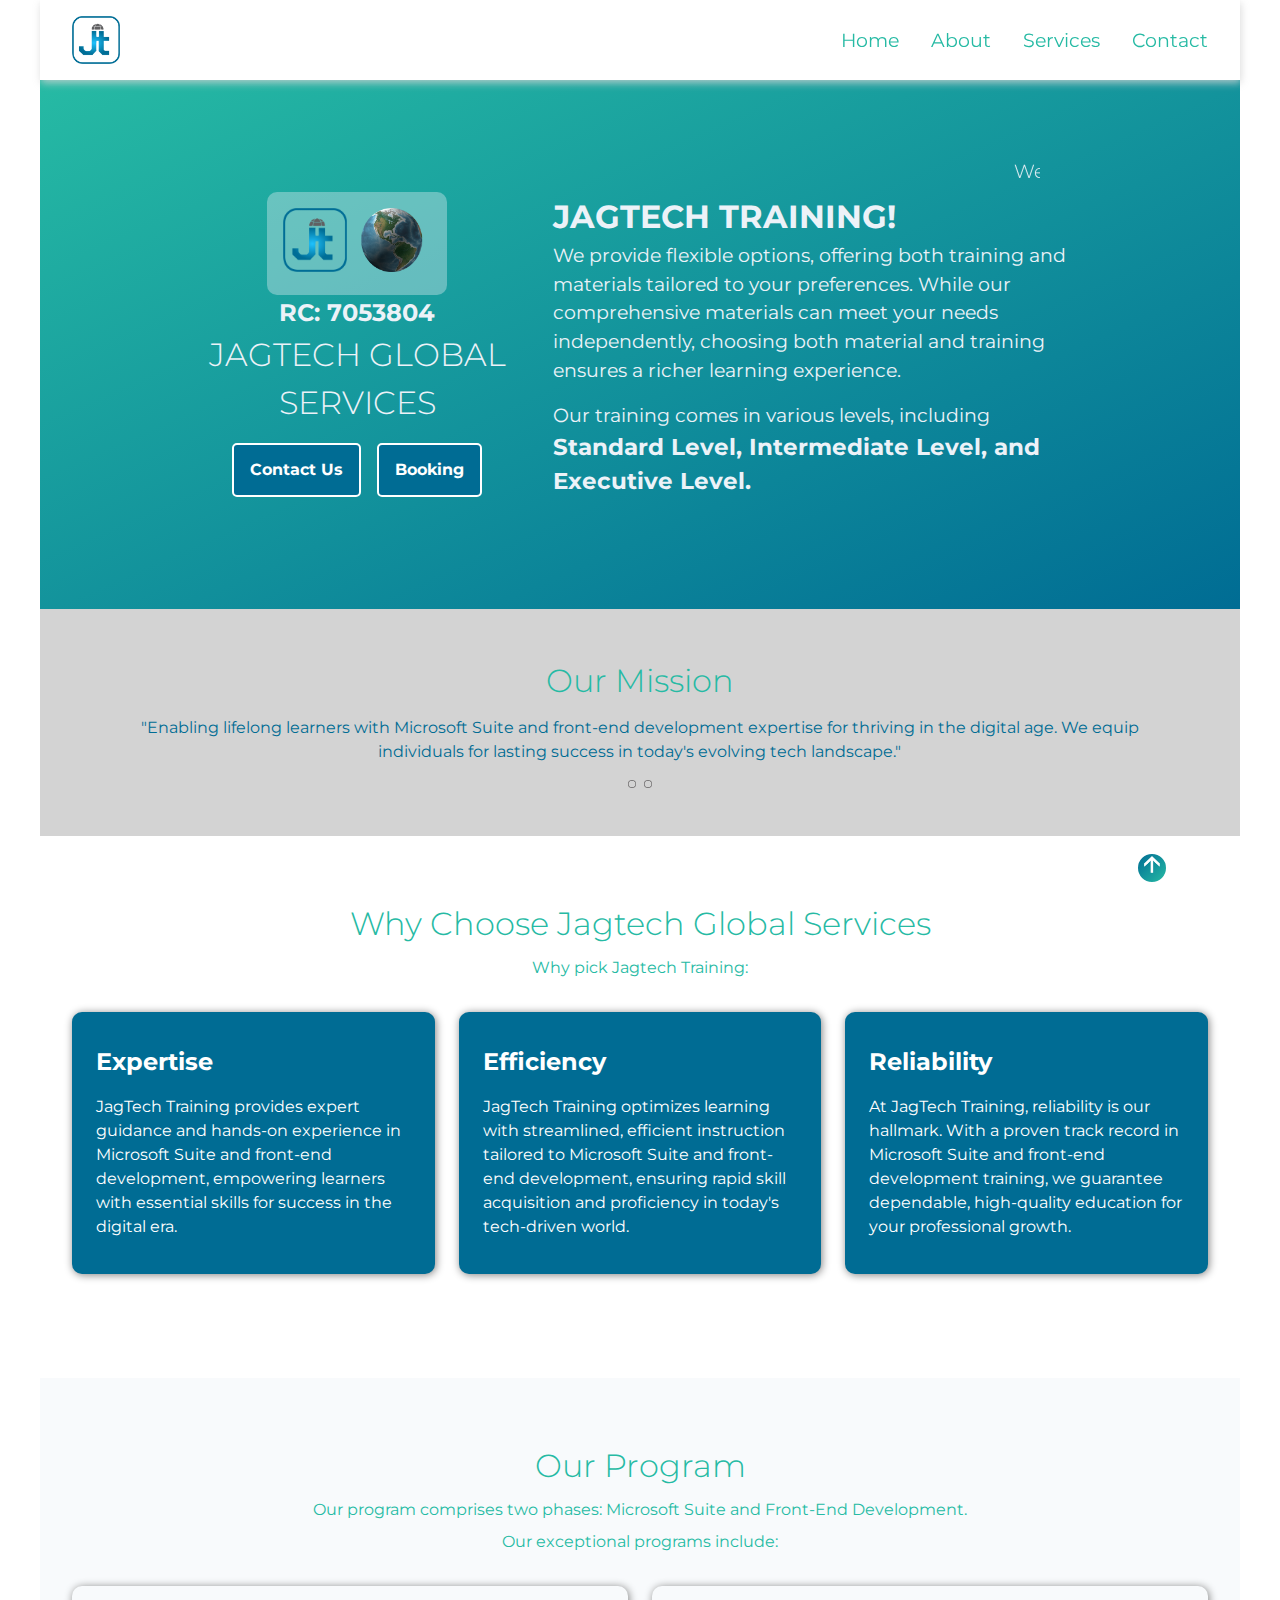
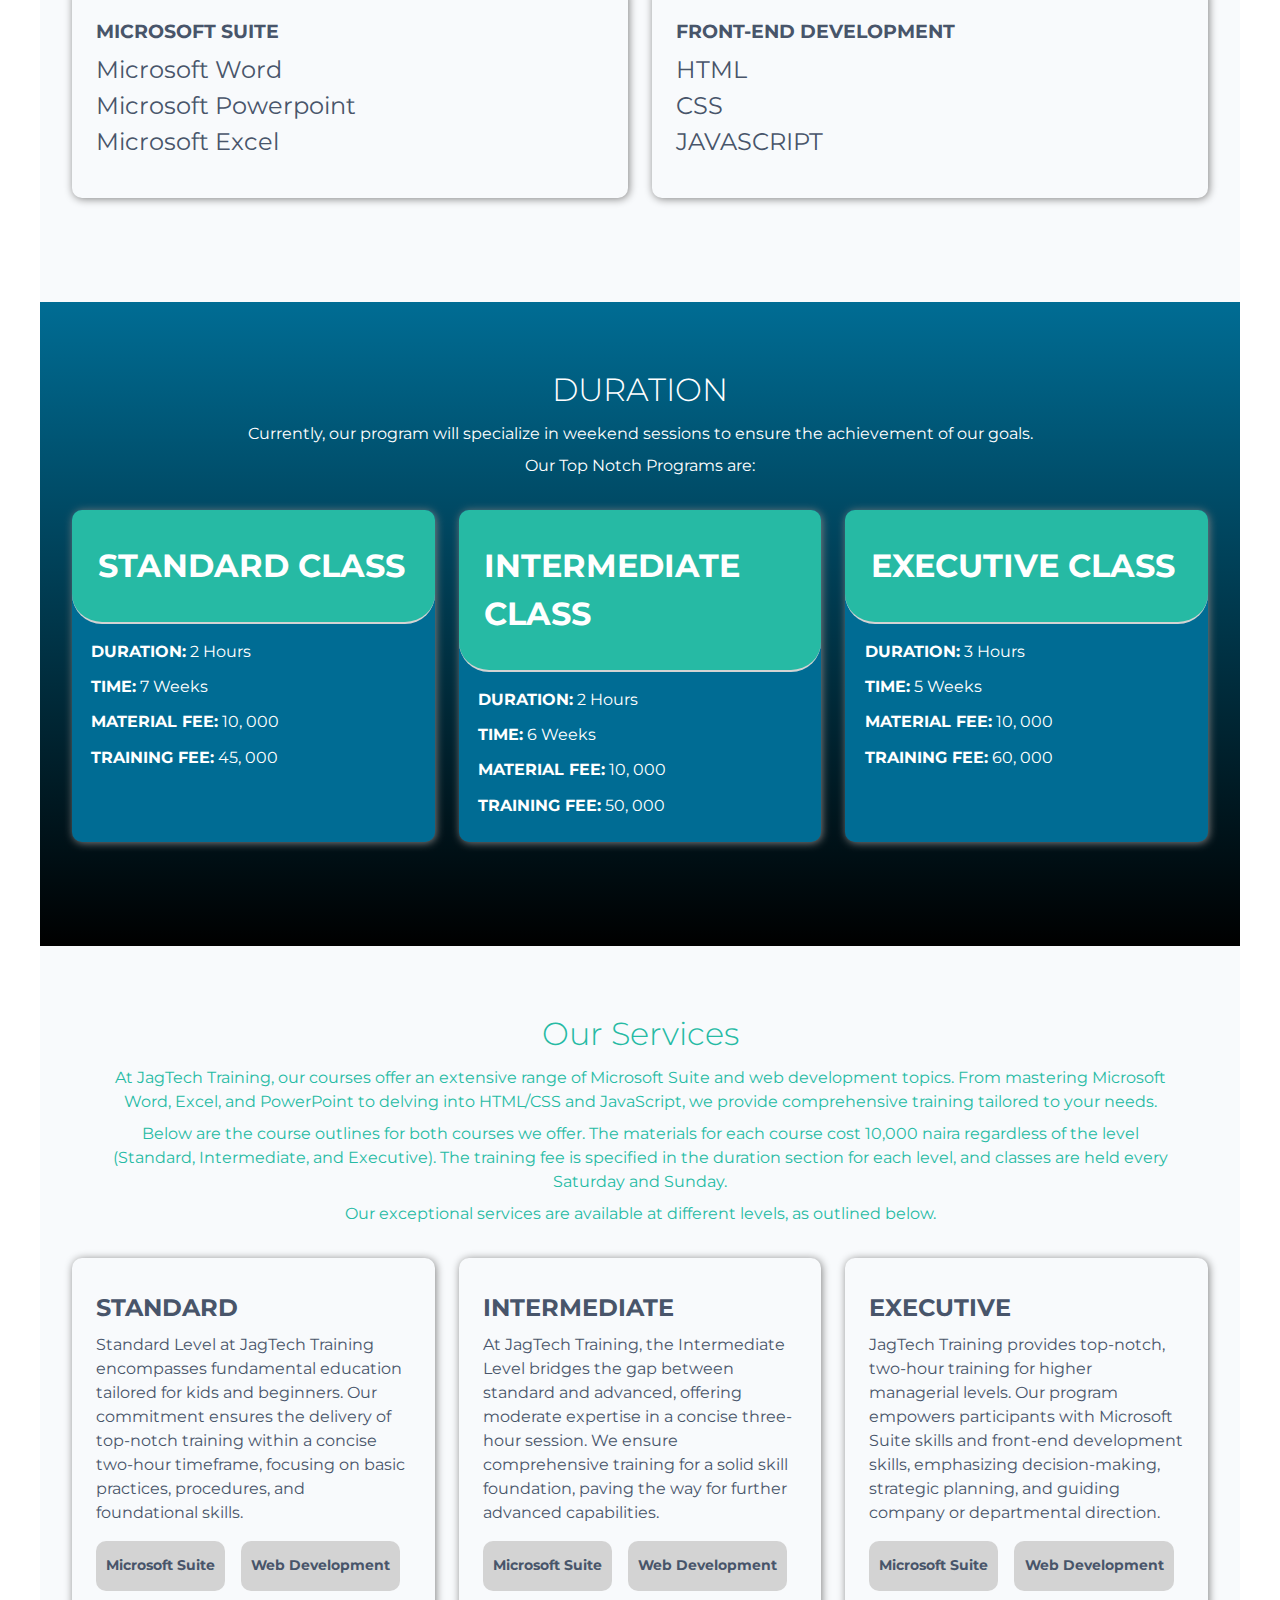
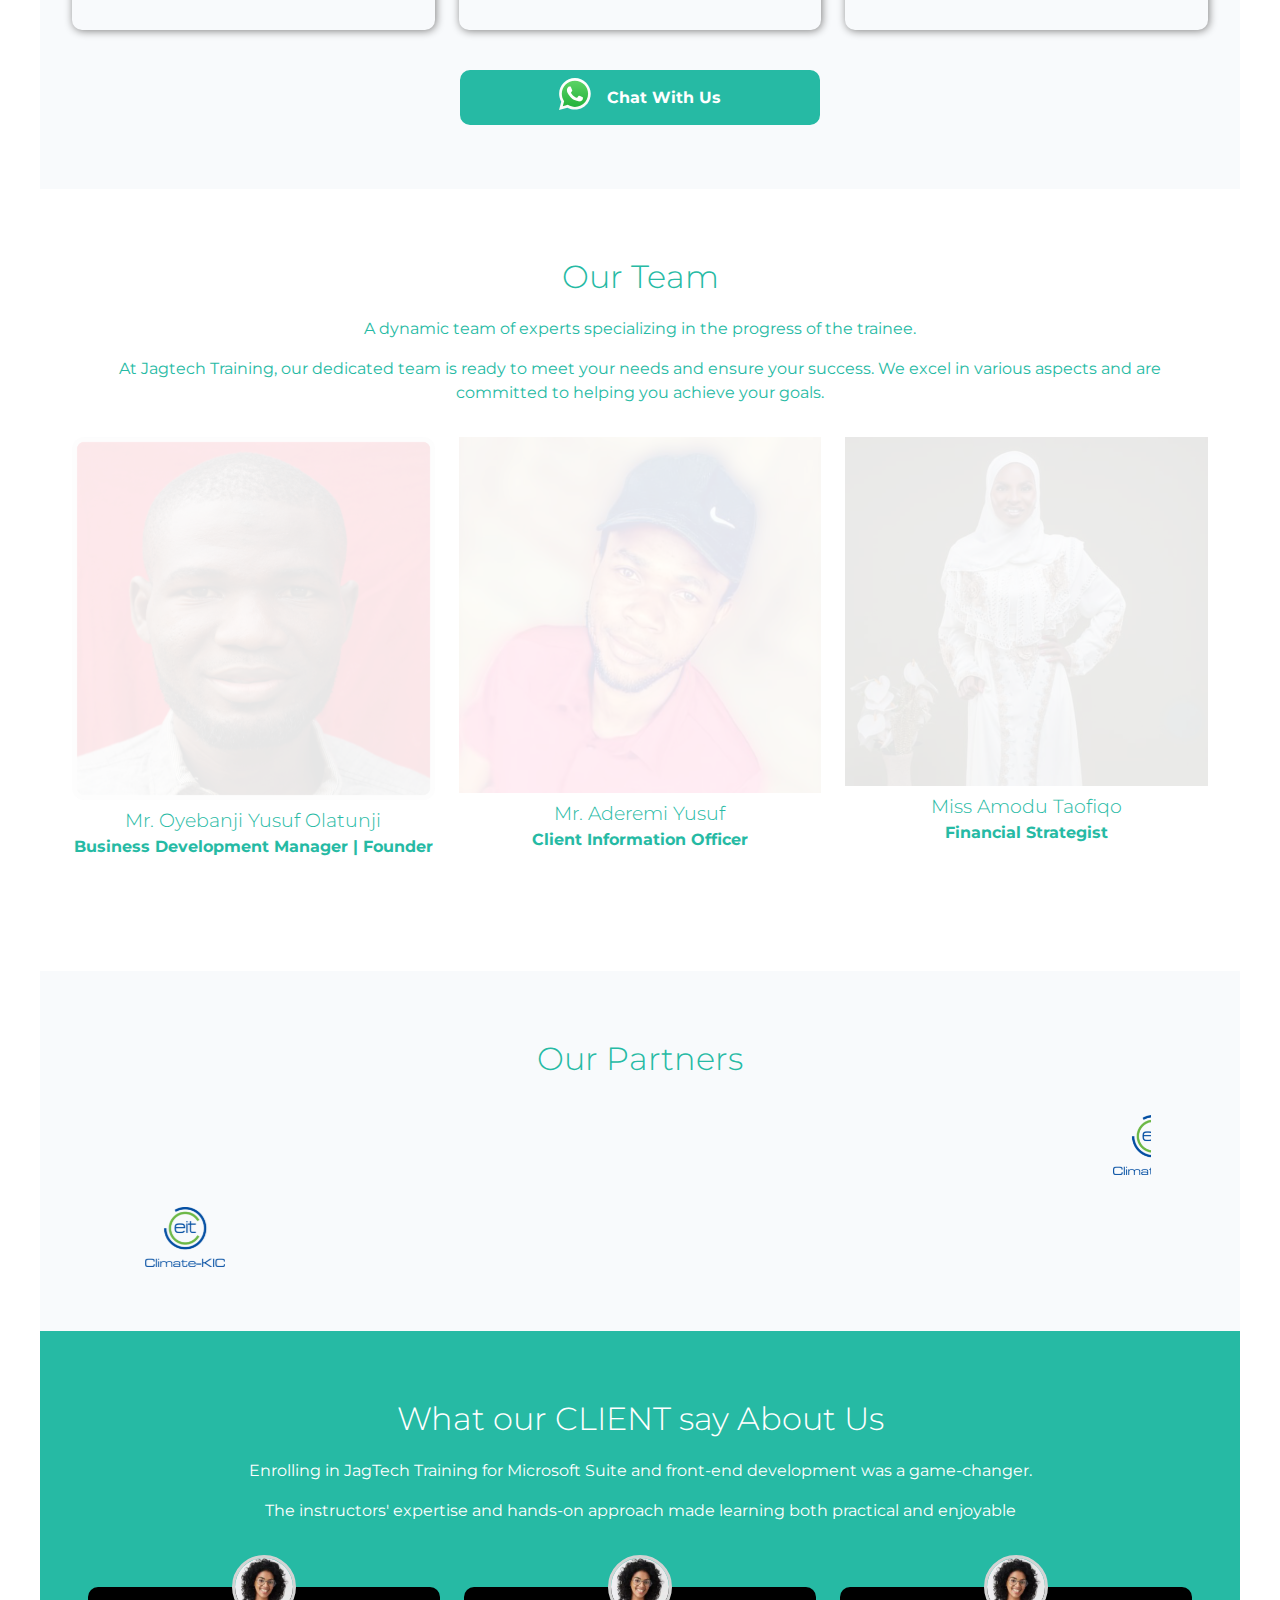
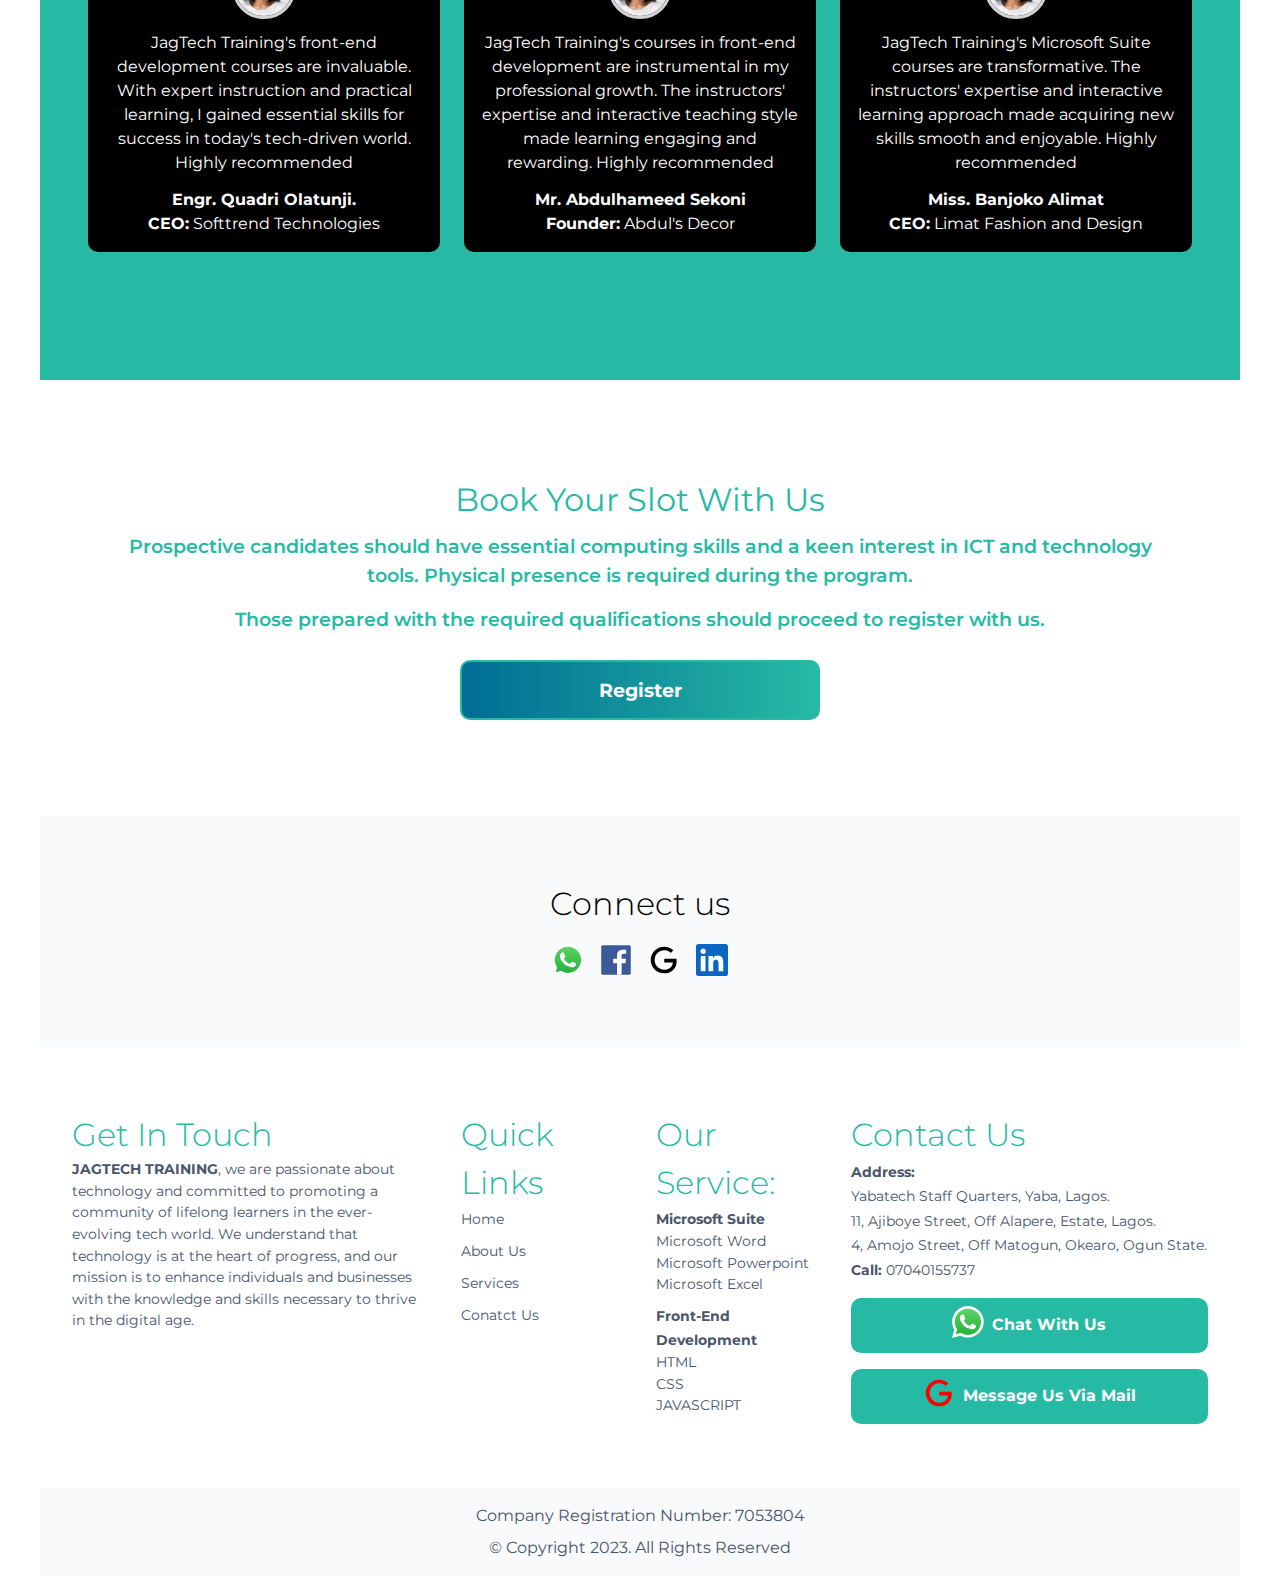
<file: index.html>
<!DOCTYPE html>
<html lang="en">
<head>
    <meta charset="UTF-8">
    <meta http-equiv="X-UA-Compatible" content="IE=edge">
    <meta name="viewport" content="width=device-width, initial-scale=1.0">
    <title>JAGTECH TRAINING</title>
    
    <link rel="stylesheet" href="./css/main.css">

    <link rel="icon" href="./images/jagtech-logo.png">
</head>

<body>
    <div class="container">

        <!-- NAVIGATION -->
        <header id="navbar">
            <img class="jagtech-logo" src="./images/jagtech-logo.png" alt="logo">
            <nav>
                <ul>
                    <li><a href="#">Home</a></li>
                    <li><a href="./about.html">About</a> </li>
                    <div>
                        <li><a  class="drop" href="./services.html">Services</a></li>
                    </div>
                    <li><a href="#contact">Contact</a></li>
                </ul>
            </nav>

            <img src="./images/icon-hamburger.svg" alt="" class="mobile-menu">
            <img src="./images/icon-close.svg" class="close hide" alt="">
        </header>

        <div class="opaque">

        </div>
         <!-- PHONE NAVIGATION -->
        <div class="navigation" id="">
            <ul>
                <li><a href="./index.html">Home</a></li>
                <li><a href="./about.html">About</a> </li>

                <div>
                    <li><a  class="drops" href="./services.html">Services</a></li>
                </div>
                <!-- <li><a href="./news.html">News</a></li> -->
                <!-- <li><a href="./teams.html">Teams</a></li> -->
                <li><a href="#contact">Contact</a></li>
            </ul>
        </div>

        <!-- --HERO SECTION-- -->
        <div class="hero-section" id="hero">
            <div class="title-details">
                <div class="title-logo">
                    <div class="rc">
                        <div class="met-cac">
                            <img class="mc-img" src="./images/jagtech-logo.png" alt="logo">
                            <img class="mc-image" src="./images/world.png" alt="">
                        </div>
                        <h2 class="light-weight">RC: 7053804</h2>
                    </div>
                    <h1 class="light-weight">JAGTECH GLOBAL SERVICES</h1>

                    <div class="get-start">
                        <a class="get-started" href="#contact">Contact Us</a>
                        <a class="get-started" href="#booking">Booking</a>
                        <!-- <a class="get-started" href="https://api.whatsapp.com/send?phone=2349163457692" target="_blank">Booking</a> -->
                    </div>
                </div>
                <div class="title">
                    <marquee behavior="" direction="left" scrollamount="3"><h3 class="title-heading light-weight">Welcome to JAGTECH GLOBAL SERVICES</h3></marquee>
                    <h1 class="title-heading">JAGTECH TRAINING!</h1>
                    <p class="title-content">We provide flexible options, offering both training and materials tailored to your preferences. While our comprehensive materials can meet your needs independently, choosing both material and training ensures a richer learning experience.</p>
                    
                    <div class="metre-title">
                        <p class="title-content">Our training comes in various levels, including  <span class="pay">Standard Level, Intermediate Level, and Executive Level.</span></p>
                    </div>
    
                </div>
            </div>
        </div>

        <!-- MISSION AND VISION  -->
        <div class="mission-vision" id="mission-vision">

            <!-- MISSION -->
            <div class="mission" id="mission">
                <h1 class="uniform-title light-weight">Our Mission</h1>
                <!-- <p class="choose-title">OUR MISSION</p> -->
                <p class="mission-content">"Enabling lifelong learners with Microsoft Suite and front-end development expertise for thriving in the digital age. We equip individuals for lasting success in today's evolving tech landscape."</p>
            </div>

            <!-- VISION -->
            <div class="vision hide" id="vision">
                <h1 class="light-weight">Our Vision</h1>
                <!-- <p class="choose-title">OUR VISION</p> -->
                <p class="mission-content">"Nurturing a future where mastery of Microsoft Suite and front-end development drives innovation, productivity, and success in the digital realm, propelling individuals and businesses forward.."</p>
            </div>

            <div class="mission-image">
                <img class="bullet-1" src="./images/bullet.png" alt="">
                <img class="bullet-2" src="./images/bullet.png" alt="">
            </div>
        </div>

        <div class="why-choose">
            <div class="features-services">
                <h1 class="uniform-title light-weight">Why Choose Jagtech Global Services</h1>
                <p class="uniform-title">Why pick Jagtech Training:</p>
            </div>

            <section class="features">
                <div class="why-choose-info" id="business">
                    <h2 class="features-heading">Expertise</h2>
                    <p class="features-content">JagTech Training provides expert guidance and hands-on experience in Microsoft Suite and front-end development, empowering learners with essential skills for success in the digital era.</p>
                </div>

                <div class="why-choose-info" id="limited">
                    <h2 class="features-heading">Efficiency</h2>
                    <p class="features-content">JagTech Training optimizes learning with streamlined, efficient instruction tailored to Microsoft Suite and front-end development, ensuring rapid skill acquisition and proficiency in today's tech-driven world.</p>
                </div>

                <div class="why-choose-info">
                    <h2 class="features-heading">Reliability</h2>
                    <p class="features-content">At JagTech Training, reliability is our hallmark. With a proven track record in Microsoft Suite and front-end development training, we guarantee dependable, high-quality education for your professional growth.</p>
                </div>
            </section> 
        </div>

        <!-- OUR PROGRAM -->
        <div class="features-information">
            <div class="features-services">
                <h1 class="uniform-title light-weight">Our Program</h1>
                <p class="uniform-title">Our program comprises two phases: Microsoft Suite and Front-End Development.</p>
                <p class="uniform-title">Our exceptional programs include:</p>
            </div>

            <section class="program-features">
                <div class="program-info" id="limited">
                    <h3 class="features-heading">MICROSOFT SUITE</h3>
                    <p>Microsoft Word</p>
                    <p>Microsoft Powerpoint</p>
                    <p>Microsoft Excel</p>
                </div>

                <div class="program-info" id="limited">
                    <h3 class="features-heading">FRONT-END DEVELOPMENT</h3>
                    <p>HTML</p>
                    <p>CSS</p>
                    <p>JAVASCRIPT</p>
                </div>
            </section> 
        </div>

        <!-- OUR DURATION -->
        <div class="features-information duration">
            <div class="features-services">
                <h1 class=" light-weight">DURATION</h1>
                <p class="">Currently, our program will specialize in weekend sessions to ensure the achievement of our goals.</p>
                <p class="">Our Top Notch Programs are:</p>
            </div>

            <section class="features">
                <div class="duration-features" id="limited">
                    <h1 class="duration-heading">STANDARD CLASS</h1>
                    
                    <div class="duration-time">
                        <p><span class="bold">DURATION:</span> 2 Hours</p>
                        <p><span class="bold">TIME:</span> 7 Weeks</p>
                        <p><span class="bold">MATERIAL FEE:</span> 10, 000</p>
                    <p><span class="bold">TRAINING FEE:</span> 45, 000</p>
                    </div>
                </div>

                <div class="duration-features" id="limited">
                    <h1 class="duration-heading">INTERMEDIATE CLASS</h1>
                    
                    <div class="duration-time">
                        <p><span class="bold">DURATION:</span> 2 Hours</p>
                        <p><span class="bold">TIME:</span> 6 Weeks</p>
                        <p><span class="bold">MATERIAL FEE:</span> 10, 000</p>
                    <p><span class="bold">TRAINING FEE:</span> 50, 000</p>
                    </div>
                </div>

                <div class="duration-features" id="limited">
                    <h1 class="duration-heading">EXECUTIVE CLASS</h1>
                    
                    <div class="duration-time">
                        <p><span class="bold">DURATION:</span> 3 Hours</p>
                        <p><span class="bold">TIME:</span> 5 Weeks</p>
                        <p><span class="bold">MATERIAL FEE:</span> 10, 000</p>
                    <p><span class="bold">TRAINING FEE:</span> 60, 000</p>
                    </div>
                </div>
            </section>
        </div>
        
        <!-- SERVICES -->
        <div class="features-information">
            <div class="features-services">
                <h1 class="uniform-title light-weight">Our Services</h1>
                <p class="uniform-title">At JagTech Training, our courses offer an extensive range of Microsoft Suite and web development topics. From mastering Microsoft Word, Excel, and PowerPoint to delving into HTML/CSS and JavaScript, we provide comprehensive training tailored to your needs.</p>
                <p class="uniform-title">Below are the course outlines for both courses we offer. The materials for each course cost 10,000 naira regardless of the level (Standard, Intermediate, and Executive). The training fee is specified in the duration section for each level, and classes are held every Saturday and Sunday.</p>
                
                <p class="uniform-title">Our exceptional services are available at different levels, as outlined below.</p>
            </div>

            <section class="features">
                <div class="features-info" id="limited">
                    <h2 class="features-heading">STANDARD</h2>
                    <p>Standard Level at JagTech Training encompasses fundamental education tailored for kids and beginners. Our commitment ensures the delivery of top-notch training within a concise two-hour timeframe, focusing on basic practices, procedures, and foundational skills.</p>
                    
                    <div class="features-button">
                        <div class="features-course">
                            <!-- <a class="read" href="./Microsoft Suite Course Outline.pdf" download="Microsoft Suite Course Outline">Microsoft Suite</a> -->
                            <a class="read" href="">Microsoft Suite</a>
                            <a class="read" href="./services.html">Web Development</a>
                        </div>  
                    </div>
                </div>

                <div class="features-info" id="business">
                    <h2 class="features-heading">INTERMEDIATE</h2>
                    <p>At JagTech Training, the Intermediate Level bridges the gap between standard and advanced, offering moderate expertise in a concise three-hour session. We ensure comprehensive training for a solid skill foundation, paving the way for further advanced capabilities.</p>

                    <div class="features-button">
                        <div class="features-course">
                            <a class="read" href="">Microsoft Suite</a>
                            <a class="read" href="./services.html">Web Development</a>
                        </div>  
                    </div>
                </div>

                <div class="features-info">
                    <h2 class="features-heading">EXECUTIVE</h2>
                    <p>JagTech Training provides top-notch, two-hour training for higher managerial levels. Our program empowers participants with Microsoft Suite skills and front-end development skills, emphasizing decision-making, strategic planning, and guiding company or departmental direction.</p>

                    <div class="features-button">
                        <div class="features-course">
                            <a class="read" href="">Microsoft Suite</a>
                            <a class="read" href="./services.html">Web Development</a>
                        </div>  
                    </div>
                </div>
            </section> 
            
            <div class="whatsapp">
                <a href=""><svg xmlns="http://www.w3.org/2000/svg" width="31.76" height="32" viewBox="0 0 256 258"><defs><linearGradient id="logosWhatsappIcon0" x1="50%" x2="50%" y1="100%" y2="0%"><stop offset="0%" stop-color="#1FAF38"/><stop offset="100%" stop-color="#60D669"/></linearGradient><linearGradient id="logosWhatsappIcon1" x1="50%" x2="50%" y1="100%" y2="0%"><stop offset="0%" stop-color="#F9F9F9"/><stop offset="100%" stop-color="#FFF"/></linearGradient></defs><path fill="url(#logosWhatsappIcon0)" d="M5.463 127.456c-.006 21.677 5.658 42.843 16.428 61.499L4.433 252.697l65.232-17.104a122.994 122.994 0 0 0 58.8 14.97h.054c67.815 0 123.018-55.183 123.047-123.01c.013-32.867-12.775-63.773-36.009-87.025c-23.23-23.25-54.125-36.061-87.043-36.076c-67.823 0-123.022 55.18-123.05 123.004"/><path fill="url(#logosWhatsappIcon1)" d="M1.07 127.416c-.007 22.457 5.86 44.38 17.014 63.704L0 257.147l67.571-17.717c18.618 10.151 39.58 15.503 60.91 15.511h.055c70.248 0 127.434-57.168 127.464-127.423c.012-34.048-13.236-66.065-37.3-90.15C194.633 13.286 162.633.014 128.536 0C58.276 0 1.099 57.16 1.071 127.416Zm40.24 60.376l-2.523-4.005c-10.606-16.864-16.204-36.352-16.196-56.363C22.614 69.029 70.138 21.52 128.576 21.52c28.3.012 54.896 11.044 74.9 31.06c20.003 20.018 31.01 46.628 31.003 74.93c-.026 58.395-47.551 105.91-105.943 105.91h-.042c-19.013-.01-37.66-5.116-53.922-14.765l-3.87-2.295l-40.098 10.513l10.706-39.082Z"/><path fill="#FFF" d="M96.678 74.148c-2.386-5.303-4.897-5.41-7.166-5.503c-1.858-.08-3.982-.074-6.104-.074c-2.124 0-5.575.799-8.492 3.984c-2.92 3.188-11.148 10.892-11.148 26.561c0 15.67 11.413 30.813 13.004 32.94c1.593 2.123 22.033 35.307 54.405 48.073c26.904 10.609 32.379 8.499 38.218 7.967c5.84-.53 18.844-7.702 21.497-15.139c2.655-7.436 2.655-13.81 1.859-15.142c-.796-1.327-2.92-2.124-6.105-3.716c-3.186-1.593-18.844-9.298-21.763-10.361c-2.92-1.062-5.043-1.592-7.167 1.597c-2.124 3.184-8.223 10.356-10.082 12.48c-1.857 2.129-3.716 2.394-6.9.801c-3.187-1.598-13.444-4.957-25.613-15.806c-9.468-8.442-15.86-18.867-17.718-22.056c-1.858-3.184-.199-4.91 1.398-6.497c1.431-1.427 3.186-3.719 4.78-5.578c1.588-1.86 2.118-3.187 3.18-5.311c1.063-2.126.531-3.986-.264-5.579c-.798-1.593-6.987-17.343-9.819-23.64"/></svg></a>
                <a class="whatsapp-button" href="https://api.whatsapp.com/send?phone=2347040155737" target="_blank">Chat With Us</a>
            </div>
        </div>  

        <!-- TEAMS -->
        <div class="team-information">
            <div class="team-info team-feature">
                <h1 class="uniform-title light-weight">Our Team</h1>
                <p>A dynamic team of experts specializing in the progress of the trainee.</p>
                <p style="padding-bottom: 2em;">At Jagtech Training, our dedicated team is ready to meet your needs and ensure your success. We excel in various aspects and are committed to helping you achieve your goals.</p>
            </div>

            <section class="features team">
                <div class="" id="">
                    <img class="team-image" src="./images/team-one.png" alt="">
                    <h3 class="light-weight">Mr. Oyebanji Yusuf Olatunji</h3>
                    <h4 class="light-weight"><span class="bold">Business Development Manager | Founder</span></h4>
                </div>

                <div class="" id="">
                    <img class="team-image" src="./images/ade-yusuf.png" alt="">
                    <h3 class="light-weight">Mr. Aderemi Yusuf</h3>
                    <h4 class="light-weight"><span class="bold">Client Information Officer</span></h4>
                </div>

                <div class="" id="">
                    <img class="team-image" src="./images/tao.png" alt="">
                    <h3 class="light-weight">Miss Amodu Taofiqo</h2>
                    <h4 class="light-weight"><span class="bold">Financial Strategist</span></h3>
                </div>
            </section> 
        </div>

        <!-- PARTNERS -->
        <div class="partners">
            <h1 class="uniform-title light-weight">Our Partners</h1>
            <marquee behavior="" direction="left" scrollamount="4">
                <div class="client">
                    <img src="./images/livable-partner-1.png" alt="">
                    <img src="./images/livable-partner-2.png" alt="">
                    <img src="./images/livable-partner-3.png" alt="">
                    <img src="./images/livable-partner-4.png" alt="">
                    <img src="./images/livable-partner-5.png" alt="">
                    <img src="./images/livable-partner-6.png" alt="">
                    <img src="./images/livable-partner-7.png" alt="">
                    <img src="./images/livable-partner-8.png" alt="">
                    <img src="./images/livable-partner-9.png" alt="">
                    <img src="./images/livable-partner-10.png" alt="">
                    <img src="./images/livable-partner-11.png" alt="">
                    <img src="./images/livable-partner-1.png" alt="">
                </div>
            </marquee>

            <marquee behavior="" direction="right" scrollamount="10">
                <div class="client">
                    <img src="./images/livable-partner-1.png" alt="">
                    <img src="./images/livable-partner-2.png" alt="">
                    <img src="./images/livable-partner-3.png" alt="">
                    <img src="./images/livable-partner-4.png" alt="">
                    <img src="./images/livable-partner-5.png" alt="">
                    <img src="./images/livable-partner-6.png" alt="">
                    <img src="./images/livable-partner-7.png" alt="">
                    <img src="./images/livable-partner-8.png" alt="">
                    <img src="./images/livable-partner-9.png" alt="">
                    <img src="./images/livable-partner-10.png" alt="">
                    <img src="./images/livable-partner-11.png" alt="">
                    <img src="./images/livable-partner-1.png" alt="">
                </div>
            </marquee>
        </div>

        <!-- TESTIMONIALS -->
        <div class="testimonials">
            <h1 class="light-weight">What our CLIENT say About Us</h1>
            <p class="test-feature">Enrolling in JagTech Training for Microsoft Suite and front-end development was a game-changer.</p>
            <p class="test-feature">The instructors' expertise and hands-on approach made learning both practical and enjoyable</p>
            <div class="testimonial-pro">
                <div class="testimonial-features">
                    <img class="test-img" src="./images/Monty-individual.jpg" alt="">
                    <p>JagTech Training's front-end development courses are invaluable. With expert instruction and practical learning, I gained essential skills for success in today's tech-driven world. Highly recommended</p>
    
                    <div>
                        <h4>Engr. Quadri Olatunji.</h4>
                        <p><b>CEO:</b> Softtrend Technologies</p>
                    </div>
                </div>

                <div class="testimonial-features">
                    <img class="test-img" src="./images/Monty-individual.jpg" alt="">
                    <p>JagTech Training's courses in front-end development are instrumental in my professional growth. The instructors' expertise and interactive teaching style made learning engaging and rewarding. Highly recommended</p>
    
                    <div>
                        <h4>Mr. Abdulhameed Sekoni</h4>
                        <p><b>Founder:</b> Abdul's Decor</p>
                    </div>
                </div>
    
                <div class="testimonial-features">
                    <img class="test-img" src="./images/Monty-individual.jpg" alt="">
                    <p>JagTech Training's Microsoft Suite courses are transformative. The instructors' expertise and interactive learning approach made acquiring new skills smooth and enjoyable. Highly recommended</p>
    
                    <div>
                        <h4>Miss. Banjoko Alimat</h4>
                        <p><b>CEO:</b> Limat Fashion and Design</p>
                    </div>
                </div>
            </div>
        </div>

        <div class="slot" id="booking">
            <h2>Book Your Slot With Us</h2>
            <div>
                <p>Prospective candidates should have essential computing skills and a keen interest in ICT and technology tools. Physical presence is required during the program.</p>
                <p>Those prepared with the required qualifications should proceed to register with us.</p>
            </div>
            <a href="https://forms.gle/ikXrF8op1Qm6GT4s8" target="_blank">Register</a>
        </div>

        <!-- FOOTER SECTION -->
        <div class="connect">
            <h1 class="light-weight">Connect us</h1>

            <div class="social-handle">
                <a href="https://api.whatsapp.com/send?phone=2347040155737" target="_blank"><svg xmlns="http://www.w3.org/2000/svg" width="31.76" height="32" viewBox="0 0 256 258"><defs><linearGradient id="logosWhatsappIcon0" x1="50%" x2="50%" y1="100%" y2="0%"><stop offset="0%" stop-color="#1FAF38"/><stop offset="100%" stop-color="#60D669"/></linearGradient><linearGradient id="logosWhatsappIcon1" x1="50%" x2="50%" y1="100%" y2="0%"><stop offset="0%" stop-color="#F9F9F9"/><stop offset="100%" stop-color="#FFF"/></linearGradient></defs><path fill="url(#logosWhatsappIcon0)" d="M5.463 127.456c-.006 21.677 5.658 42.843 16.428 61.499L4.433 252.697l65.232-17.104a122.994 122.994 0 0 0 58.8 14.97h.054c67.815 0 123.018-55.183 123.047-123.01c.013-32.867-12.775-63.773-36.009-87.025c-23.23-23.25-54.125-36.061-87.043-36.076c-67.823 0-123.022 55.18-123.05 123.004"/><path fill="url(#logosWhatsappIcon1)" d="M1.07 127.416c-.007 22.457 5.86 44.38 17.014 63.704L0 257.147l67.571-17.717c18.618 10.151 39.58 15.503 60.91 15.511h.055c70.248 0 127.434-57.168 127.464-127.423c.012-34.048-13.236-66.065-37.3-90.15C194.633 13.286 162.633.014 128.536 0C58.276 0 1.099 57.16 1.071 127.416Zm40.24 60.376l-2.523-4.005c-10.606-16.864-16.204-36.352-16.196-56.363C22.614 69.029 70.138 21.52 128.576 21.52c28.3.012 54.896 11.044 74.9 31.06c20.003 20.018 31.01 46.628 31.003 74.93c-.026 58.395-47.551 105.91-105.943 105.91h-.042c-19.013-.01-37.66-5.116-53.922-14.765l-3.87-2.295l-40.098 10.513l10.706-39.082Z"/><path fill="#FFF" d="M96.678 74.148c-2.386-5.303-4.897-5.41-7.166-5.503c-1.858-.08-3.982-.074-6.104-.074c-2.124 0-5.575.799-8.492 3.984c-2.92 3.188-11.148 10.892-11.148 26.561c0 15.67 11.413 30.813 13.004 32.94c1.593 2.123 22.033 35.307 54.405 48.073c26.904 10.609 32.379 8.499 38.218 7.967c5.84-.53 18.844-7.702 21.497-15.139c2.655-7.436 2.655-13.81 1.859-15.142c-.796-1.327-2.92-2.124-6.105-3.716c-3.186-1.593-18.844-9.298-21.763-10.361c-2.92-1.062-5.043-1.592-7.167 1.597c-2.124 3.184-8.223 10.356-10.082 12.48c-1.857 2.129-3.716 2.394-6.9.801c-3.187-1.598-13.444-4.957-25.613-15.806c-9.468-8.442-15.86-18.867-17.718-22.056c-1.858-3.184-.199-4.91 1.398-6.497c1.431-1.427 3.186-3.719 4.78-5.578c1.588-1.86 2.118-3.187 3.18-5.311c1.063-2.126.531-3.986-.264-5.579c-.798-1.593-6.987-17.343-9.819-23.64"/></svg></a>
                <a href=""><svg xmlns="http://www.w3.org/2000/svg" width="32" height="32" viewBox="0 0 128 128"><rect width="118.35" height="118.35" x="4.83" y="4.83" fill="#3d5a98" rx="6.53" ry="6.53"/><path fill="#fff" d="M86.48 123.17V77.34h15.38l2.3-17.86H86.48v-11.4c0-5.17 1.44-8.7 8.85-8.7h9.46v-16A126.56 126.56 0 0 0 91 22.7c-13.62 0-23 8.3-23 23.61v13.17H52.62v17.86H68v45.83z"/></svg></a>
                <a href="#navbar"><svg xmlns="http://www.w3.org/2000/svg" width="32" height="32" viewBox="0 0 24 24"><path fill="currentColor" d="M21.35 11.1h-9.17v2.73h6.51c-.33 3.81-3.5 5.44-6.5 5.44C8.36 19.27 5 16.25 5 12c0-4.1 3.2-7.27 7.2-7.27c3.09 0 4.9 1.97 4.9 1.97L19 4.72S16.56 2 12.1 2C6.42 2 2.03 6.8 2.03 12c0 5.05 4.13 10 10.22 10c5.35 0 9.25-3.67 9.25-9.09c0-1.15-.15-1.81-.15-1.81Z"/></svg></a>
                <a href=""><svg xmlns="http://www.w3.org/2000/svg" width="32" height="32" viewBox="0 0 256 256"><path fill="#0A66C2" d="M218.123 218.127h-37.931v-59.403c0-14.165-.253-32.4-19.728-32.4c-19.756 0-22.779 15.434-22.779 31.369v60.43h-37.93V95.967h36.413v16.694h.51a39.907 39.907 0 0 1 35.928-19.733c38.445 0 45.533 25.288 45.533 58.186l-.016 67.013ZM56.955 79.27c-12.157.002-22.014-9.852-22.016-22.009c-.002-12.157 9.851-22.014 22.008-22.016c12.157-.003 22.014 9.851 22.016 22.008A22.013 22.013 0 0 1 56.955 79.27m18.966 138.858H37.95V95.967h37.97v122.16ZM237.033.018H18.89C8.58-.098.125 8.161-.001 18.471v219.053c.122 10.315 8.576 18.582 18.89 18.474h218.144c10.336.128 18.823-8.139 18.966-18.474V18.454c-.147-10.33-8.635-18.588-18.966-18.453"/></svg></a>
            </div>
        </div>

        <section class="bottom" id="contact">
            <div class="get-in-touch">
                <div class="add">
                    <h1 class="uniform-title light-weight">Get In Touch</h1>
                    <p class="add-footer"><b>JAGTECH TRAINING</b>, we are passionate about technology and committed to promoting a community of lifelong learners in the ever-evolving tech world. We understand that technology is at the heart of progress, and our mission is to enhance individuals and businesses with the knowledge and skills necessary to thrive in the digital age.</p>
                </div>

                <div class="add">
                    <h1 class="uniform-title light-weight">Quick Links</h1>
                    <ul class="quick">
                        <li><a href="#">Home</a></li>
                        <li><a href="./about.html">About Us</a></li>
                        <li><a href="./services.html">Services</a></li>
                        <li><a href="#">Conatct Us</a></li>
                     </ul>
                </div>

                <div class="add">
                    <h1 class="uniform-title light-weight">Our Service:</h1>
                    <ul class="quick">
                        <div class="front-end">
                            <li class="add-footer"><a href="#mission-vision">Microsoft Suite</a></li>
                            <p class="bb">Microsoft Word</p>
                            <p>Microsoft Powerpoint</p>
                            <p>Microsoft Excel</p>
                        </div>
                        <div class="front-end">
                            <li><a href="#mission-vision">Front-End Development</a></li>
                            <p>HTML</p>
                            <p>CSS</p>
                            <p>JAVASCRIPT</p>
                        </div>
                    </ul>
                </div>

                <div class="add add-desktop">
                    <h1 class="uniform-title light-weight">Contact Us</h1>
                    <p class="add-footer bold">Address:</p>
                    <p class="">Yabatech Staff Quarters, Yaba, Lagos.</p>
                    <p class="">11, Ajiboye Street, Off Alapere, Estate, Lagos.</p>
                    <p>4, Amojo Street, Off Matogun, Okearo, Ogun State.</p>
                    <p><span class="bold">Call:</span> 07040155737</p>

                    <div class="whatsapp-bottom">
                        <a href=""><svg xmlns="http://www.w3.org/2000/svg" width="31.76" height="32" viewBox="0 0 256 258"><defs><linearGradient id="logosWhatsappIcon0" x1="50%" x2="50%" y1="100%" y2="0%"><stop offset="0%" stop-color="#1FAF38"/><stop offset="100%" stop-color="#60D669"/></linearGradient><linearGradient id="logosWhatsappIcon1" x1="50%" x2="50%" y1="100%" y2="0%"><stop offset="0%" stop-color="#F9F9F9"/><stop offset="100%" stop-color="#FFF"/></linearGradient></defs><path fill="url(#logosWhatsappIcon0)" d="M5.463 127.456c-.006 21.677 5.658 42.843 16.428 61.499L4.433 252.697l65.232-17.104a122.994 122.994 0 0 0 58.8 14.97h.054c67.815 0 123.018-55.183 123.047-123.01c.013-32.867-12.775-63.773-36.009-87.025c-23.23-23.25-54.125-36.061-87.043-36.076c-67.823 0-123.022 55.18-123.05 123.004"/><path fill="url(#logosWhatsappIcon1)" d="M1.07 127.416c-.007 22.457 5.86 44.38 17.014 63.704L0 257.147l67.571-17.717c18.618 10.151 39.58 15.503 60.91 15.511h.055c70.248 0 127.434-57.168 127.464-127.423c.012-34.048-13.236-66.065-37.3-90.15C194.633 13.286 162.633.014 128.536 0C58.276 0 1.099 57.16 1.071 127.416Zm40.24 60.376l-2.523-4.005c-10.606-16.864-16.204-36.352-16.196-56.363C22.614 69.029 70.138 21.52 128.576 21.52c28.3.012 54.896 11.044 74.9 31.06c20.003 20.018 31.01 46.628 31.003 74.93c-.026 58.395-47.551 105.91-105.943 105.91h-.042c-19.013-.01-37.66-5.116-53.922-14.765l-3.87-2.295l-40.098 10.513l10.706-39.082Z"/><path fill="#FFF" d="M96.678 74.148c-2.386-5.303-4.897-5.41-7.166-5.503c-1.858-.08-3.982-.074-6.104-.074c-2.124 0-5.575.799-8.492 3.984c-2.92 3.188-11.148 10.892-11.148 26.561c0 15.67 11.413 30.813 13.004 32.94c1.593 2.123 22.033 35.307 54.405 48.073c26.904 10.609 32.379 8.499 38.218 7.967c5.84-.53 18.844-7.702 21.497-15.139c2.655-7.436 2.655-13.81 1.859-15.142c-.796-1.327-2.92-2.124-6.105-3.716c-3.186-1.593-18.844-9.298-21.763-10.361c-2.92-1.062-5.043-1.592-7.167 1.597c-2.124 3.184-8.223 10.356-10.082 12.48c-1.857 2.129-3.716 2.394-6.9.801c-3.187-1.598-13.444-4.957-25.613-15.806c-9.468-8.442-15.86-18.867-17.718-22.056c-1.858-3.184-.199-4.91 1.398-6.497c1.431-1.427 3.186-3.719 4.78-5.578c1.588-1.86 2.118-3.187 3.18-5.311c1.063-2.126.531-3.986-.264-5.579c-.798-1.593-6.987-17.343-9.819-23.64"/></svg></a>
                        <a class="whatsapp-button" href="https://api.whatsapp.com/send?phone=2347040155737" target="_blank">Chat With Us</a>
                    </div>

                    <div class="whatsapp-bottom">
                        <a href="#navbar"><svg xmlns="http://www.w3.org/2000/svg" width="32" height="32" viewBox="0 0 24 24"><path fill="red" d="M21.35 11.1h-9.17v2.73h6.51c-.33 3.81-3.5 5.44-6.5 5.44C8.36 19.27 5 16.25 5 12c0-4.1 3.2-7.27 7.2-7.27c3.09 0 4.9 1.97 4.9 1.97L19 4.72S16.56 2 12.1 2C6.42 2 2.03 6.8 2.03 12c0 5.05 4.13 10 10.22 10c5.35 0 9.25-3.67 9.25-9.09c0-1.15-.15-1.81-.15-1.81Z"/></svg></a>
                        <a class="whatsapp-button" href="mailto:oyebanjiyusufolatunji@gmail.com">Message Us Via Mail</a>
                    </div>
                </div>
            </div>
        </section>

        <!-- FOOTER LINK -->
        <footer>
            <p>Company Registration Number: 7053804</p>
            <p class="brand">&COPY; Copyright 2023. All Rights Reserved</p>
        </footer>

        <!-- MOVE FROM BOTTOM TO TOP -->
        <div class="move-me">
            <div class="move">
                <a href="#hero">
                    <img class="arrow-up" src="./images/up-arrow.png" alt="">
                </a>
            </div>
        </div>
    </div>

    <script src="./index.js"></script>
</body>
</html>
</file>
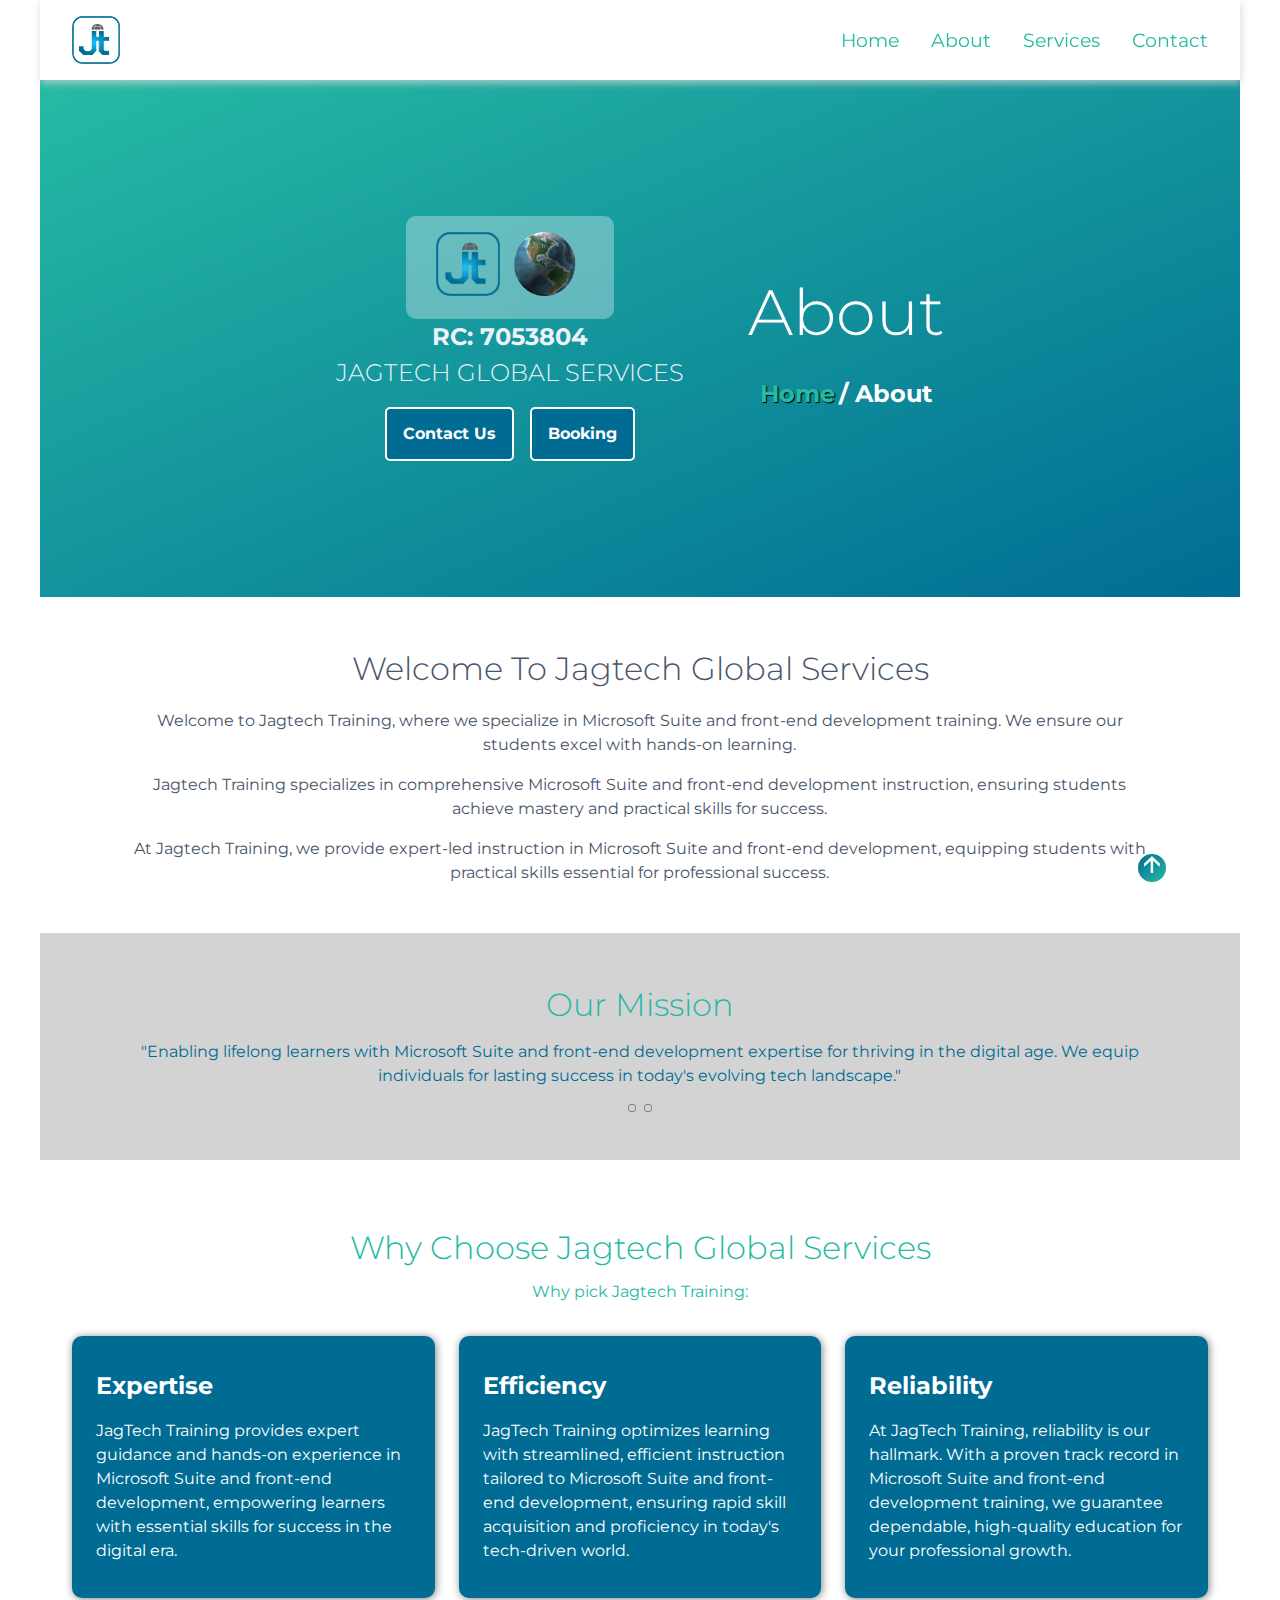
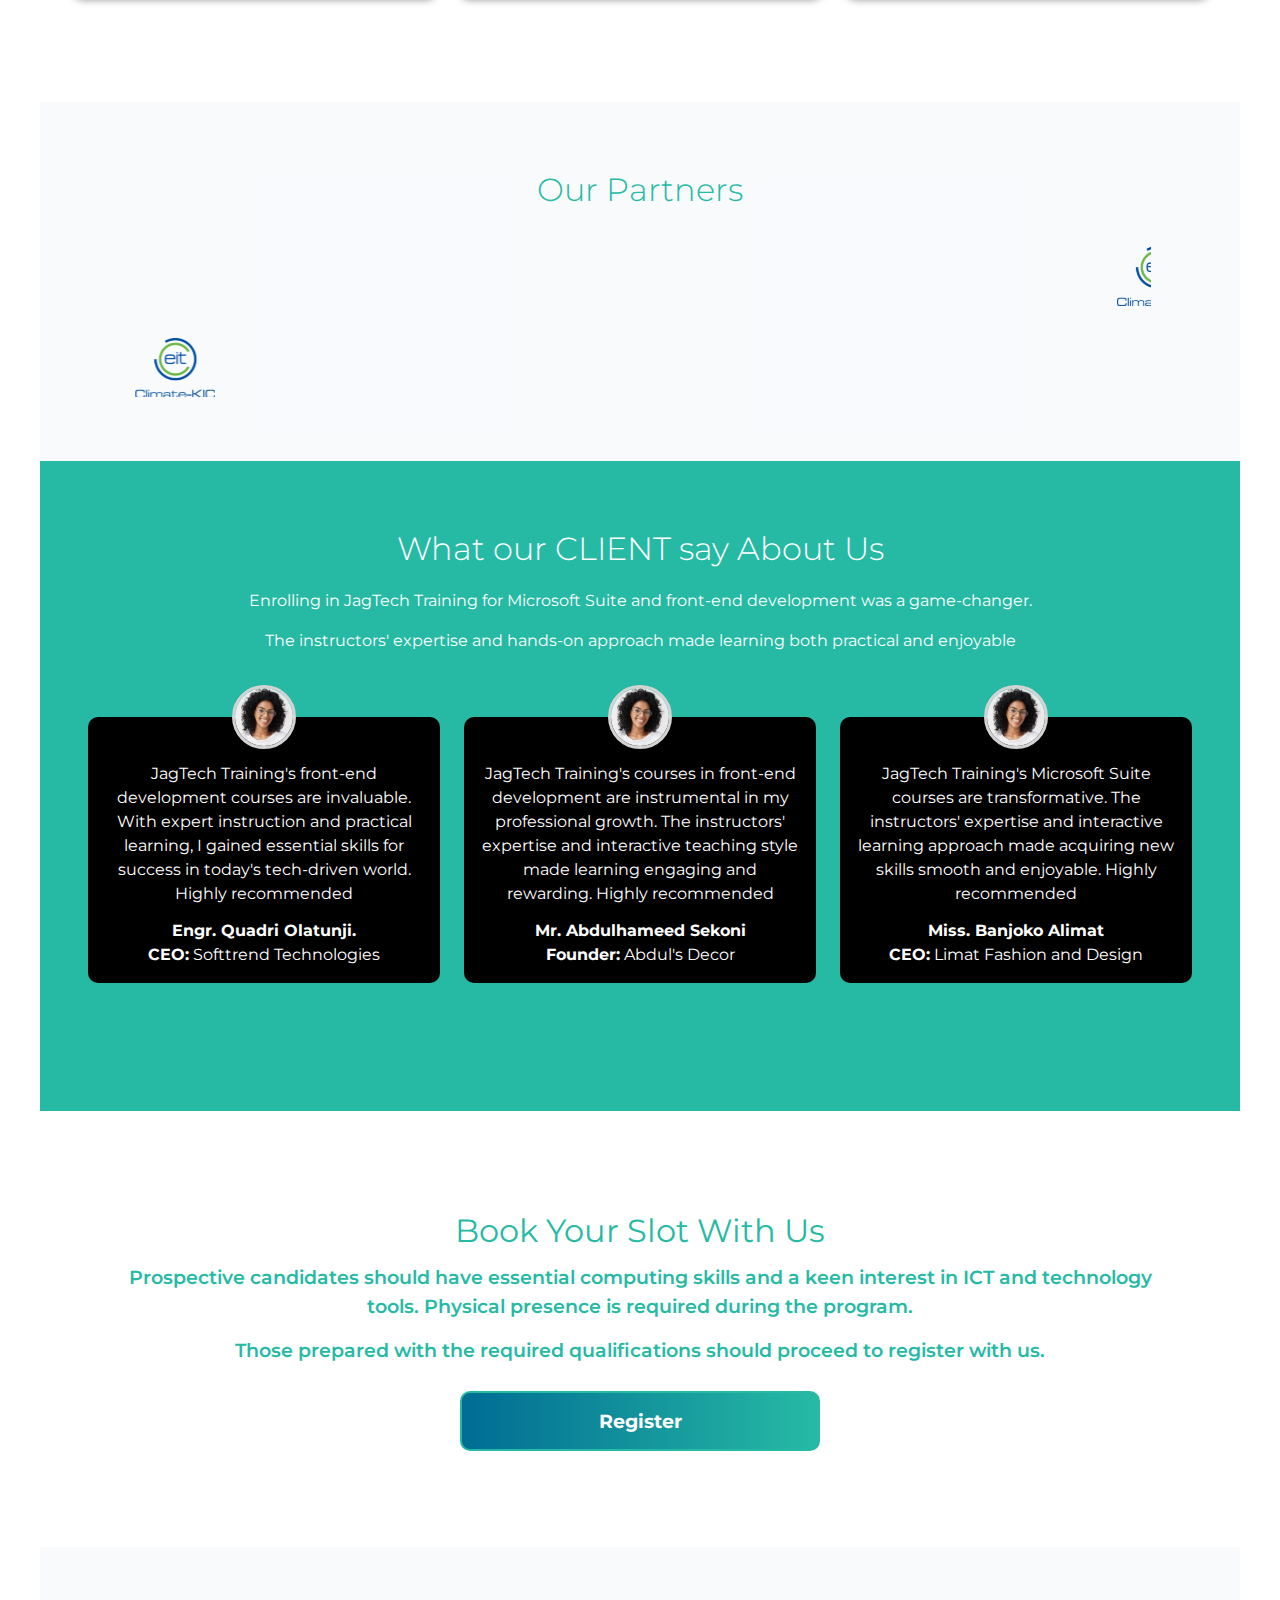
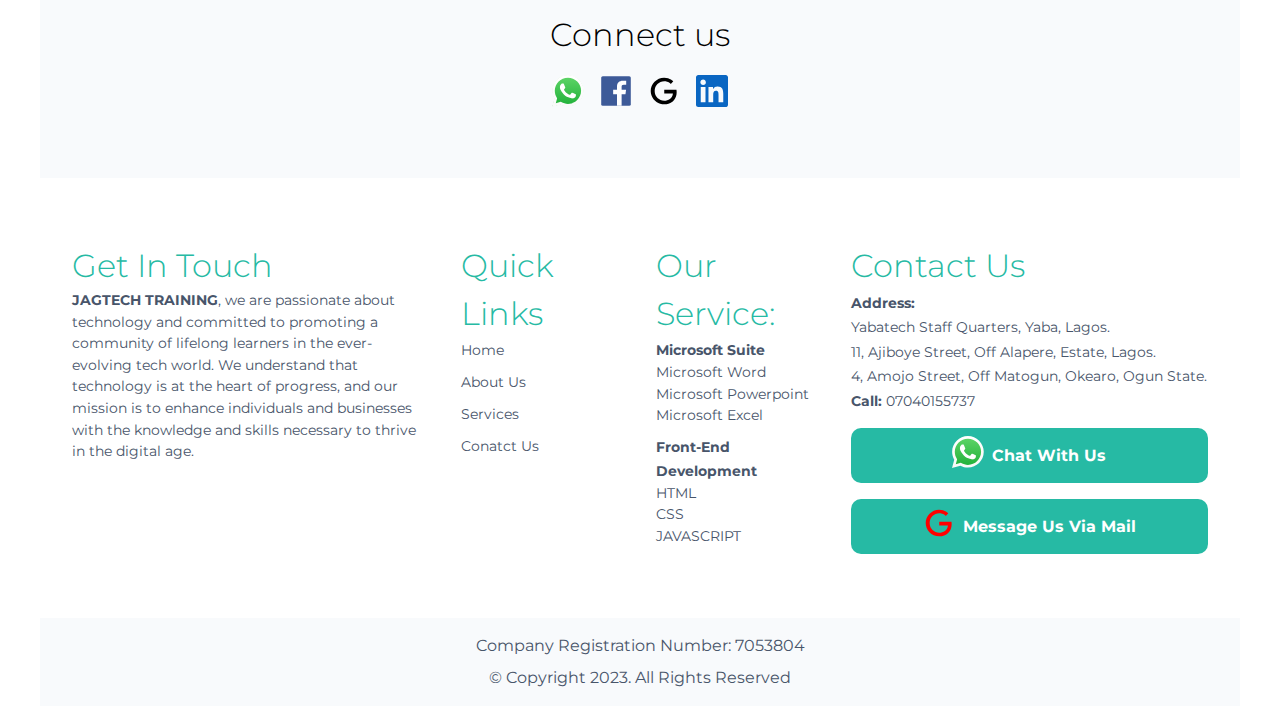
<file: about.html>
<!DOCTYPE html>
<html lang="en">
<head>
    <meta charset="UTF-8">
    <meta http-equiv="X-UA-Compatible" content="IE=edge">
    <meta name="viewport" content="width=device-width, initial-scale=1.0">
    <title>JAGTECH TRAINING</title>
    
    <link rel="stylesheet" href="./css/main.css">

    <link rel="icon" href="./images/jagtech-logo.png">
</head>
<body>
    <div class="container">

        <!-- NAVIGATION -->
        <header id="navbar">
            <img class="jagtech-logo" src="./images/jagtech-logo.png" alt="logo">
            <nav>
                <ul>
                    <li><a href="./index.html">Home</a></li>
                    <li><a href="./about.html">About</a> </li>
                    <div>
                        <li><a  class="drop" href="./services.html">Services</a></li>
                    </div>
                    <li><a href="#contact">Contact</a></li>
                </ul>
            </nav>

            <img src="./images/icon-hamburger.svg" alt="" class="mobile-menu">
            <img src="./images/icon-close.svg" class="close hide" alt="">
        </header>

        <!-- OPAQUE -->
        <div class="opaque">

        </div>

         <!-- PHONE NAVIGATION -->
        <div class="navigation" id="">
            <ul>
                <li><a href="./index.html">Home</a></li>
                <li><a href="./about.html">About</a> </li>

                <div>
                    <li><a  class="drops" href="./services.html">Services</a></li>
                </div>
                <li><a href="#contact">Contact</a></li>
            </ul>
        </div>

        <!-- --HERO SECTION/ ABOUT-- -->
        <div style="padding: 8.5em 0;" class="hero-section" id="hero">
            <div class="brand-about">
                <div class="">
                    <div class="rc">
                        <div class="met-cac-about">
                            <img class="mc-img" src="./images/jagtech-logo.png" alt="logo">
                            <img class="mc-image" src="./images/world.png" alt="">
                        </div>
                        <h2 class="light-weight">RC: 7053804</h2>
                    </div>
                    <h2 class="light-weight">JAGTECH GLOBAL SERVICES</h2>

                    <div class="get-start">
                        <a class="get-started" href="#contact">Contact Us</a>
                        <a class="get-started" href="#booking">Booking</a>
                    </div>
                </div>
                <div style="text-align: center;" class="">
                    <div class="secondary-link">
                        <h1 class="outer-link light-weight">About</h1>
                        <div>
                            <a class="home-link" href="./index.html">Home</a>
                            <a href="#" id="current">/ About</a>
                        </div>
                    </div>
                </div>
            </div>
        </div>

        <!-- MISSION AND VISION  -->
        <div class="welcome-content">
            <h1 class="choose-us">Welcome To Jagtech Global Services</h1>

            <div class="welcome">
                <p>Welcome to Jagtech Training, where we specialize in Microsoft Suite and front-end development training. We ensure our students excel with hands-on learning.</p>
            </div>

            <div class="welcome">
                <p>Jagtech Training specializes in comprehensive Microsoft Suite and front-end development instruction, ensuring students achieve mastery and practical skills for success.</p>
            </div>

            <div class="welcome">
                <p>At Jagtech Training, we provide expert-led instruction in Microsoft Suite and front-end development, equipping students with practical skills essential for professional success.</p>
            </div>
        </div>

        <!-- MISSION AND VISION  -->
        <div class="mission-vision" id="mission-vision">

            <!-- MISSION -->
            <div class="mission" id="mission">
                <h1 class="uniform-title light-weight">Our Mission</h1>
                <!-- <p class="choose-title">OUR MISSION</p> -->
                <p class="mission-content">"Enabling lifelong learners with Microsoft Suite and front-end development expertise for thriving in the digital age. We equip individuals for lasting success in today's evolving tech landscape."</p>
            </div>

            <!-- VISION -->
            <div class="vision hide" id="vision">
                <h1 class="light-weight">Our Vision</h1>
                <!-- <p class="choose-title">OUR VISION</p> -->
                <p class="mission-content">"Nurturing a future where mastery of Microsoft Suite and front-end development drives innovation, productivity, and success in the digital realm, propelling individuals and businesses forward.."</p>
            </div>

            <div class="mission-image">
                <img class="bullet-1" src="./images/bullet.png" alt="">
                <img class="bullet-2" src="./images/bullet.png" alt="">
            </div>
        </div>

        <div class="why-choose">
            <div class="features-services">
                <h1 class="uniform-title light-weight">Why Choose Jagtech Global Services</h1>
                <p class="uniform-title">Why pick Jagtech Training:</p>
            </div>

            <section class="features">
                <div class="why-choose-info" id="business">
                    <h2 class="features-heading">Expertise</h2>
                    <p class="features-content">JagTech Training provides expert guidance and hands-on experience in Microsoft Suite and front-end development, empowering learners with essential skills for success in the digital era.</p>
                </div>

                <div class="why-choose-info" id="limited">
                    <h2 class="features-heading">Efficiency</h2>
                    <p class="features-content">JagTech Training optimizes learning with streamlined, efficient instruction tailored to Microsoft Suite and front-end development, ensuring rapid skill acquisition and proficiency in today's tech-driven world.</p>
                </div>

                <div class="why-choose-info">
                    <h2 class="features-heading">Reliability</h2>
                    <p class="features-content">At JagTech Training, reliability is our hallmark. With a proven track record in Microsoft Suite and front-end development training, we guarantee dependable, high-quality education for your professional growth.</p>
                </div>
            </section> 
        </div>

        <!-- TEAMS -->
        <!-- <div class="team-information">
            <div class="team-info team-feature">
                <h1 class="uniform-title light-weight">Our Team</h1>
                <p>A dynamic team of experts specializing in the progress of the trainee.</p>
                <p style="padding-bottom: 2em;">At Jagtech Global, our success is driven by the expertise and dedication of our team members. We take pride in assembling a group of individuals who excel in various aspects of data entry and are committed to helping our clients succeed.</p>
            </div>

            <section class="features team">
                <div class="" id="">
                    <img class="team-image" src="./images/team-one.png" alt="">
                    <h3 class="light-weight">Mr. Oyebanji Yusuf Olatunji</h3>
                    <h4 class="light-weight">Business Development Manager | Founder</h4>
                </div>

                <div class="" id="">
                    <img class="team-image" src="./images/ade-yusuf.png" alt="">
                    <h3 class="light-weight">Mr. Aderemi Yusuf</h3>
                    <h4 class="light-weight">Client Information Officer</h4>
                </div>

                <div class="" id="">
                    <img class="team-image" src="./images/tao.png" alt="">
                    <h3 class="light-weight">Miss Amodu Taofiqo</h2>
                    <h4 class="light-weight">Financial Strategist</h3>
                </div>
            </section> 
        </div> -->

        <!-- PARTNERS -->
        <div class="partners">
            <h1 class="uniform-title light-weight">Our Partners</h1>
            <marquee behavior="" direction="left" scrollamount="4">
                <div class="client">
                    <img src="./images/livable-partner-1.png" alt="">
                    <img src="./images/livable-partner-2.png" alt="">
                    <img src="./images/livable-partner-3.png" alt="">
                    <img src="./images/livable-partner-4.png" alt="">
                    <img src="./images/livable-partner-5.png" alt="">
                    <img src="./images/livable-partner-6.png" alt="">
                    <img src="./images/livable-partner-7.png" alt="">
                    <img src="./images/livable-partner-8.png" alt="">
                    <img src="./images/livable-partner-9.png" alt="">
                    <img src="./images/livable-partner-10.png" alt="">
                    <img src="./images/livable-partner-11.png" alt="">
                    <img src="./images/livable-partner-1.png" alt="">
                </div>
            </marquee>

            <marquee behavior="" direction="right" scrollamount="10">
                <div class="client">
                    <img src="./images/livable-partner-1.png" alt="">
                    <img src="./images/livable-partner-2.png" alt="">
                    <img src="./images/livable-partner-3.png" alt="">
                    <img src="./images/livable-partner-4.png" alt="">
                    <img src="./images/livable-partner-5.png" alt="">
                    <img src="./images/livable-partner-6.png" alt="">
                    <img src="./images/livable-partner-7.png" alt="">
                    <img src="./images/livable-partner-8.png" alt="">
                    <img src="./images/livable-partner-9.png" alt="">
                    <img src="./images/livable-partner-10.png" alt="">
                    <img src="./images/livable-partner-11.png" alt="">
                    <img src="./images/livable-partner-1.png" alt="">
                </div>
            </marquee>
        </div>

        <!-- TESTIMONIALS -->
        <div class="testimonials">
            <h1 class="light-weight">What our CLIENT say About Us</h1>
            <p class="test-feature">Enrolling in JagTech Training for Microsoft Suite and front-end development was a game-changer.</p>
            <p class="test-feature">The instructors' expertise and hands-on approach made learning both practical and enjoyable</p>
            <div class="testimonial-pro">
                <div class="testimonial-features">
                    <img class="test-img" src="./images/Monty-individual.jpg" alt="">
                    <p>JagTech Training's front-end development courses are invaluable. With expert instruction and practical learning, I gained essential skills for success in today's tech-driven world. Highly recommended</p>
    
                    <div>
                        <h4>Engr. Quadri Olatunji.</h4>
                        <p><b>CEO:</b> Softtrend Technologies</p>
                    </div>
                </div>

                <div class="testimonial-features">
                    <img class="test-img" src="./images/Monty-individual.jpg" alt="">
                    <p>JagTech Training's courses in front-end development are instrumental in my professional growth. The instructors' expertise and interactive teaching style made learning engaging and rewarding. Highly recommended</p>
    
                    <div>
                        <h4>Mr. Abdulhameed Sekoni</h4>
                        <p><b>Founder:</b> Abdul's Decor</p>
                    </div>
                </div>
    
                <div class="testimonial-features">
                    <img class="test-img" src="./images/Monty-individual.jpg" alt="">
                    <p>JagTech Training's Microsoft Suite courses are transformative. The instructors' expertise and interactive learning approach made acquiring new skills smooth and enjoyable. Highly recommended</p>
    
                    <div>
                        <h4>Miss. Banjoko Alimat</h4>
                        <p><b>CEO:</b> Limat Fashion and Design</p>
                    </div>
                </div>
            </div>
        </div>

        <!-- FOOTER SECTION -->
        <div class="slot" id="booking">
            <h2>Book Your Slot With Us</h2>
            <div>
                <p>Prospective candidates should have essential computing skills and a keen interest in ICT and technology tools. Physical presence is required during the program.</p>
                <p>Those prepared with the required qualifications should proceed to register with us.</p>
            </div>
            <a href="https://forms.gle/ikXrF8op1Qm6GT4s8">Register</a>
        </div>

        <!-- FOOTER SECTION -->
        <div class="connect">
            <h1 class="light-weight">Connect us</h1>

            <div class="social-handle">
                <a href="https://api.whatsapp.com/send?phone=2347040155737" target="_blank"><svg xmlns="http://www.w3.org/2000/svg" width="31.76" height="32" viewBox="0 0 256 258"><defs><linearGradient id="logosWhatsappIcon0" x1="50%" x2="50%" y1="100%" y2="0%"><stop offset="0%" stop-color="#1FAF38"/><stop offset="100%" stop-color="#60D669"/></linearGradient><linearGradient id="logosWhatsappIcon1" x1="50%" x2="50%" y1="100%" y2="0%"><stop offset="0%" stop-color="#F9F9F9"/><stop offset="100%" stop-color="#FFF"/></linearGradient></defs><path fill="url(#logosWhatsappIcon0)" d="M5.463 127.456c-.006 21.677 5.658 42.843 16.428 61.499L4.433 252.697l65.232-17.104a122.994 122.994 0 0 0 58.8 14.97h.054c67.815 0 123.018-55.183 123.047-123.01c.013-32.867-12.775-63.773-36.009-87.025c-23.23-23.25-54.125-36.061-87.043-36.076c-67.823 0-123.022 55.18-123.05 123.004"/><path fill="url(#logosWhatsappIcon1)" d="M1.07 127.416c-.007 22.457 5.86 44.38 17.014 63.704L0 257.147l67.571-17.717c18.618 10.151 39.58 15.503 60.91 15.511h.055c70.248 0 127.434-57.168 127.464-127.423c.012-34.048-13.236-66.065-37.3-90.15C194.633 13.286 162.633.014 128.536 0C58.276 0 1.099 57.16 1.071 127.416Zm40.24 60.376l-2.523-4.005c-10.606-16.864-16.204-36.352-16.196-56.363C22.614 69.029 70.138 21.52 128.576 21.52c28.3.012 54.896 11.044 74.9 31.06c20.003 20.018 31.01 46.628 31.003 74.93c-.026 58.395-47.551 105.91-105.943 105.91h-.042c-19.013-.01-37.66-5.116-53.922-14.765l-3.87-2.295l-40.098 10.513l10.706-39.082Z"/><path fill="#FFF" d="M96.678 74.148c-2.386-5.303-4.897-5.41-7.166-5.503c-1.858-.08-3.982-.074-6.104-.074c-2.124 0-5.575.799-8.492 3.984c-2.92 3.188-11.148 10.892-11.148 26.561c0 15.67 11.413 30.813 13.004 32.94c1.593 2.123 22.033 35.307 54.405 48.073c26.904 10.609 32.379 8.499 38.218 7.967c5.84-.53 18.844-7.702 21.497-15.139c2.655-7.436 2.655-13.81 1.859-15.142c-.796-1.327-2.92-2.124-6.105-3.716c-3.186-1.593-18.844-9.298-21.763-10.361c-2.92-1.062-5.043-1.592-7.167 1.597c-2.124 3.184-8.223 10.356-10.082 12.48c-1.857 2.129-3.716 2.394-6.9.801c-3.187-1.598-13.444-4.957-25.613-15.806c-9.468-8.442-15.86-18.867-17.718-22.056c-1.858-3.184-.199-4.91 1.398-6.497c1.431-1.427 3.186-3.719 4.78-5.578c1.588-1.86 2.118-3.187 3.18-5.311c1.063-2.126.531-3.986-.264-5.579c-.798-1.593-6.987-17.343-9.819-23.64"/></svg></a>
                <a href=""><svg xmlns="http://www.w3.org/2000/svg" width="32" height="32" viewBox="0 0 128 128"><rect width="118.35" height="118.35" x="4.83" y="4.83" fill="#3d5a98" rx="6.53" ry="6.53"/><path fill="#fff" d="M86.48 123.17V77.34h15.38l2.3-17.86H86.48v-11.4c0-5.17 1.44-8.7 8.85-8.7h9.46v-16A126.56 126.56 0 0 0 91 22.7c-13.62 0-23 8.3-23 23.61v13.17H52.62v17.86H68v45.83z"/></svg></a>
                <a href="#navbar"><svg xmlns="http://www.w3.org/2000/svg" width="32" height="32" viewBox="0 0 24 24"><path fill="currentColor" d="M21.35 11.1h-9.17v2.73h6.51c-.33 3.81-3.5 5.44-6.5 5.44C8.36 19.27 5 16.25 5 12c0-4.1 3.2-7.27 7.2-7.27c3.09 0 4.9 1.97 4.9 1.97L19 4.72S16.56 2 12.1 2C6.42 2 2.03 6.8 2.03 12c0 5.05 4.13 10 10.22 10c5.35 0 9.25-3.67 9.25-9.09c0-1.15-.15-1.81-.15-1.81Z"/></svg></a>
                <a href=""><svg xmlns="http://www.w3.org/2000/svg" width="32" height="32" viewBox="0 0 256 256"><path fill="#0A66C2" d="M218.123 218.127h-37.931v-59.403c0-14.165-.253-32.4-19.728-32.4c-19.756 0-22.779 15.434-22.779 31.369v60.43h-37.93V95.967h36.413v16.694h.51a39.907 39.907 0 0 1 35.928-19.733c38.445 0 45.533 25.288 45.533 58.186l-.016 67.013ZM56.955 79.27c-12.157.002-22.014-9.852-22.016-22.009c-.002-12.157 9.851-22.014 22.008-22.016c12.157-.003 22.014 9.851 22.016 22.008A22.013 22.013 0 0 1 56.955 79.27m18.966 138.858H37.95V95.967h37.97v122.16ZM237.033.018H18.89C8.58-.098.125 8.161-.001 18.471v219.053c.122 10.315 8.576 18.582 18.89 18.474h218.144c10.336.128 18.823-8.139 18.966-18.474V18.454c-.147-10.33-8.635-18.588-18.966-18.453"/></svg></a>
            </div>
        </div>

        <section class="bottom" id="contact">
            <div class="get-in-touch">
                <div class="add">
                    <h1 class="uniform-title light-weight">Get In Touch</h1>
                    <p class="add-footer"><b>JAGTECH TRAINING</b>, we are passionate about technology and committed to promoting a community of lifelong learners in the ever-evolving tech world. We understand that technology is at the heart of progress, and our mission is to enhance individuals and businesses with the knowledge and skills necessary to thrive in the digital age.</p>
                </div>

                <div class="add">
                    <h1 class="uniform-title light-weight">Quick Links</h1>
                    <ul class="quick">
                        <li><a href="#">Home</a></li>
                        <li><a href="./about.html">About Us</a></li>
                        <li><a href="./services.html">Services</a></li>
                        <li><a href="#">Conatct Us</a></li>
                     </ul>
                </div>

                <div class="add">
                    <h1 class="uniform-title light-weight">Our Service:</h1>
                    <ul class="quick">
                        <div class="front-end">
                            <li class="add-footer"><a href="#mission-vision">Microsoft Suite</a></li>
                            <p class="bb">Microsoft Word</p>
                            <p>Microsoft Powerpoint</p>
                            <p>Microsoft Excel</p>
                        </div>
                        <div class="front-end">
                            <li><a href="#mission-vision">Front-End Development</a></li>
                            <p>HTML</p>
                            <p>CSS</p>
                            <p>JAVASCRIPT</p>
                        </div>
                    </ul>
                </div>

                <div class="add add-desktop">
                    <h1 class="uniform-title light-weight">Contact Us</h1>
                    <p class="add-footer bold">Address:</p>
                    <p class="">Yabatech Staff Quarters, Yaba, Lagos.</p>
                    <p class="">11, Ajiboye Street, Off Alapere, Estate, Lagos.</p>
                    <p>4, Amojo Street, Off Matogun, Okearo, Ogun State.</p>
                    <p><span class="bold">Call:</span> 07040155737</p>

                    <div class="whatsapp-bottom">
                        <a href=""><svg xmlns="http://www.w3.org/2000/svg" width="31.76" height="32" viewBox="0 0 256 258"><defs><linearGradient id="logosWhatsappIcon0" x1="50%" x2="50%" y1="100%" y2="0%"><stop offset="0%" stop-color="#1FAF38"/><stop offset="100%" stop-color="#60D669"/></linearGradient><linearGradient id="logosWhatsappIcon1" x1="50%" x2="50%" y1="100%" y2="0%"><stop offset="0%" stop-color="#F9F9F9"/><stop offset="100%" stop-color="#FFF"/></linearGradient></defs><path fill="url(#logosWhatsappIcon0)" d="M5.463 127.456c-.006 21.677 5.658 42.843 16.428 61.499L4.433 252.697l65.232-17.104a122.994 122.994 0 0 0 58.8 14.97h.054c67.815 0 123.018-55.183 123.047-123.01c.013-32.867-12.775-63.773-36.009-87.025c-23.23-23.25-54.125-36.061-87.043-36.076c-67.823 0-123.022 55.18-123.05 123.004"/><path fill="url(#logosWhatsappIcon1)" d="M1.07 127.416c-.007 22.457 5.86 44.38 17.014 63.704L0 257.147l67.571-17.717c18.618 10.151 39.58 15.503 60.91 15.511h.055c70.248 0 127.434-57.168 127.464-127.423c.012-34.048-13.236-66.065-37.3-90.15C194.633 13.286 162.633.014 128.536 0C58.276 0 1.099 57.16 1.071 127.416Zm40.24 60.376l-2.523-4.005c-10.606-16.864-16.204-36.352-16.196-56.363C22.614 69.029 70.138 21.52 128.576 21.52c28.3.012 54.896 11.044 74.9 31.06c20.003 20.018 31.01 46.628 31.003 74.93c-.026 58.395-47.551 105.91-105.943 105.91h-.042c-19.013-.01-37.66-5.116-53.922-14.765l-3.87-2.295l-40.098 10.513l10.706-39.082Z"/><path fill="#FFF" d="M96.678 74.148c-2.386-5.303-4.897-5.41-7.166-5.503c-1.858-.08-3.982-.074-6.104-.074c-2.124 0-5.575.799-8.492 3.984c-2.92 3.188-11.148 10.892-11.148 26.561c0 15.67 11.413 30.813 13.004 32.94c1.593 2.123 22.033 35.307 54.405 48.073c26.904 10.609 32.379 8.499 38.218 7.967c5.84-.53 18.844-7.702 21.497-15.139c2.655-7.436 2.655-13.81 1.859-15.142c-.796-1.327-2.92-2.124-6.105-3.716c-3.186-1.593-18.844-9.298-21.763-10.361c-2.92-1.062-5.043-1.592-7.167 1.597c-2.124 3.184-8.223 10.356-10.082 12.48c-1.857 2.129-3.716 2.394-6.9.801c-3.187-1.598-13.444-4.957-25.613-15.806c-9.468-8.442-15.86-18.867-17.718-22.056c-1.858-3.184-.199-4.91 1.398-6.497c1.431-1.427 3.186-3.719 4.78-5.578c1.588-1.86 2.118-3.187 3.18-5.311c1.063-2.126.531-3.986-.264-5.579c-.798-1.593-6.987-17.343-9.819-23.64"/></svg></a>
                        <a class="whatsapp-button" href="https://api.whatsapp.com/send?phone=2347040155737" target="_blank">Chat With Us</a>
                    </div>

                    <div class="whatsapp-bottom">
                        <a href="#navbar"><svg xmlns="http://www.w3.org/2000/svg" width="32" height="32" viewBox="0 0 24 24"><path fill="red" d="M21.35 11.1h-9.17v2.73h6.51c-.33 3.81-3.5 5.44-6.5 5.44C8.36 19.27 5 16.25 5 12c0-4.1 3.2-7.27 7.2-7.27c3.09 0 4.9 1.97 4.9 1.97L19 4.72S16.56 2 12.1 2C6.42 2 2.03 6.8 2.03 12c0 5.05 4.13 10 10.22 10c5.35 0 9.25-3.67 9.25-9.09c0-1.15-.15-1.81-.15-1.81Z"/></svg></a>
                        <a class="whatsapp-button" href="mailto:oyebanjiyusufolatunji@gmail.com">Message Us Via Mail</a>
                    </div>
                </div>
            </div>
        </section>

        <!-- FOOTER LINK -->
        <footer>
            <p>Company Registration Number: 7053804</p>
            <p class="brand">&COPY; Copyright 2023. All Rights Reserved</p>
        </footer>

        <!-- MOVE FROM BOTTOM TO TOP -->
        <div class="move-me">
            <div class="move">
                <a href="#hero">
                    <img class="arrow-up" src="./images/up-arrow.png" alt="">
                </a>
            </div>
        </div>
    </div>

    <script src="./index.js"></script>
</body>
</html>
</file>
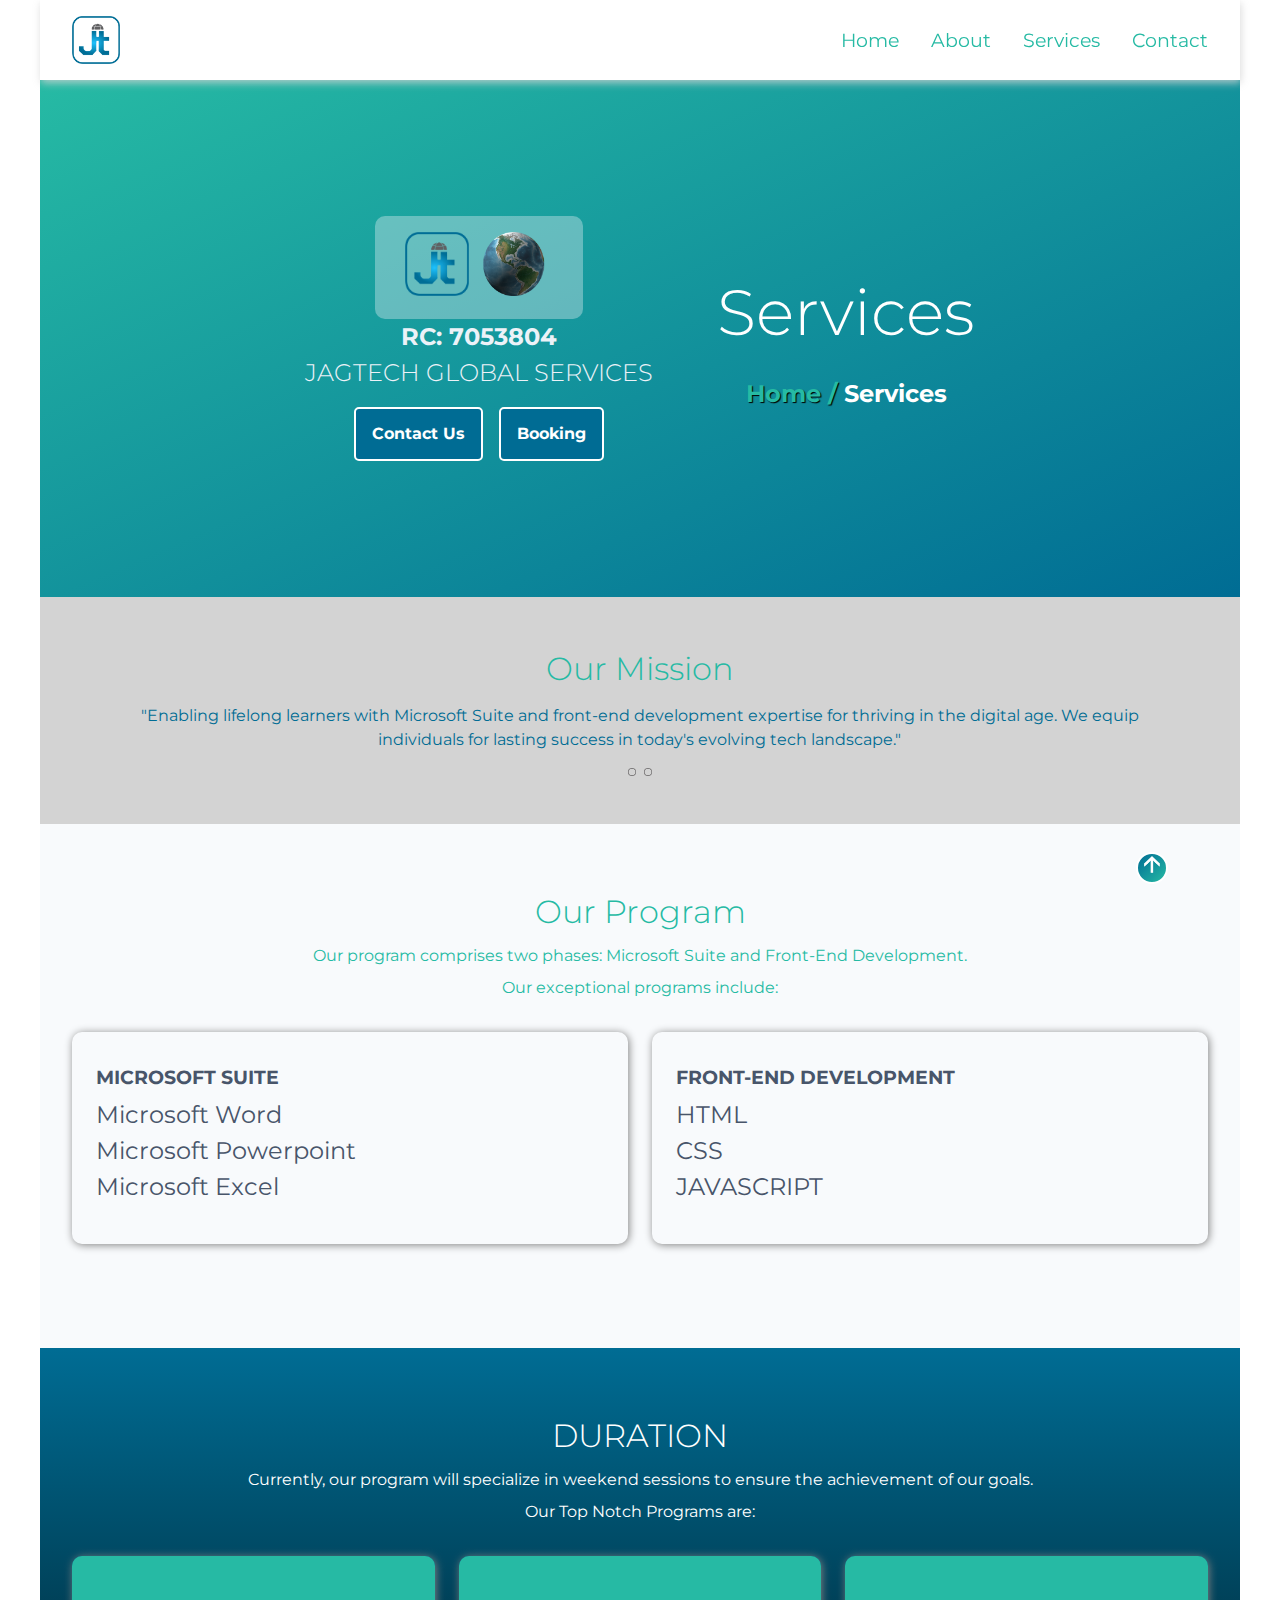
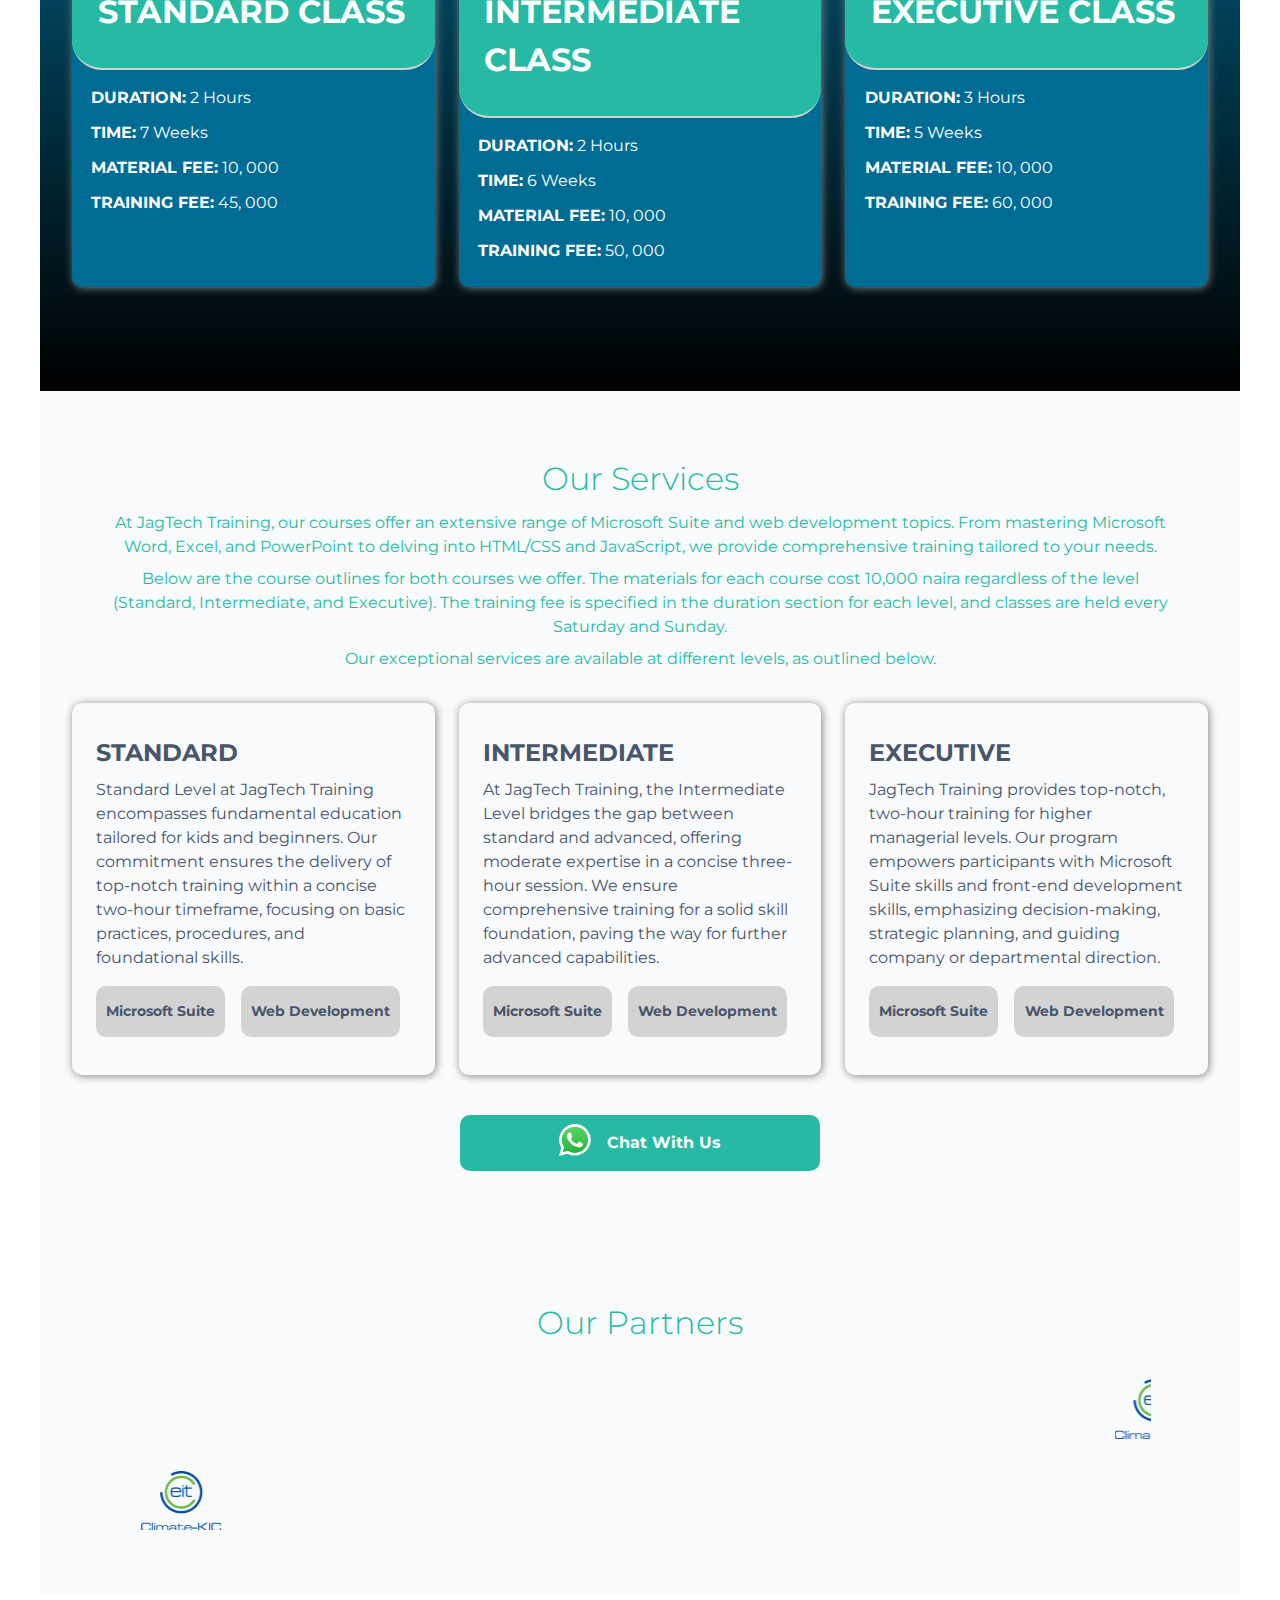
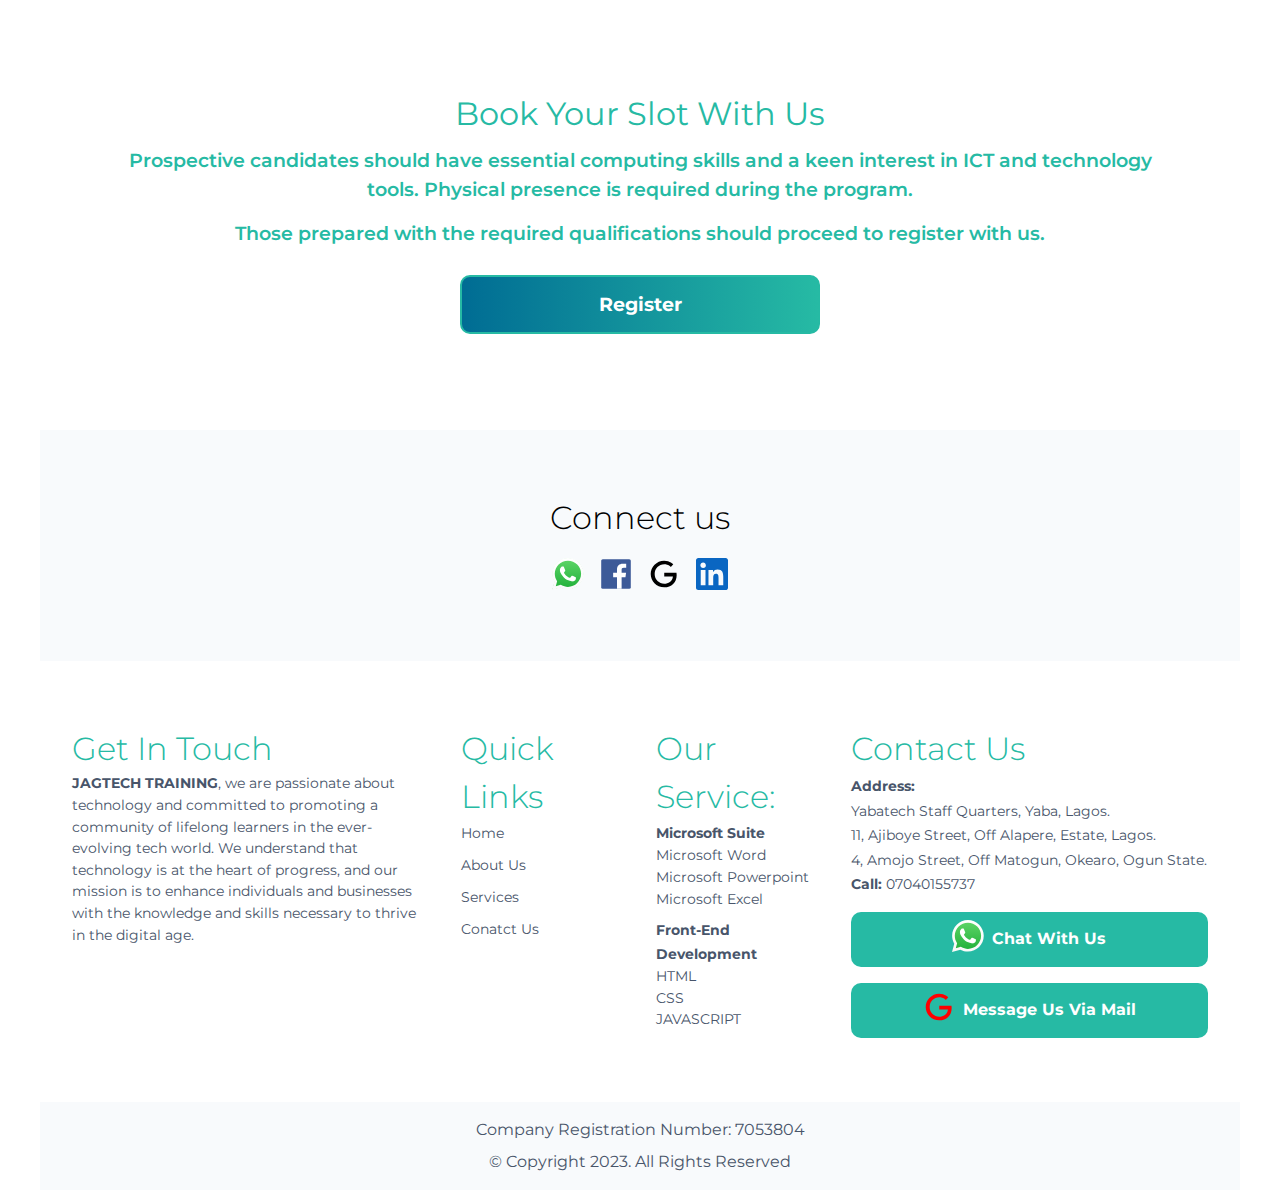
<file: services.html>
<!DOCTYPE html>
<html lang="en">
<head>
    <meta charset="UTF-8">
    <meta http-equiv="X-UA-Compatible" content="IE=edge">
    <meta name="viewport" content="width=device-width, initial-scale=1.0">
    <title>JAGTECH TRAINING</title>
    
    <link rel="stylesheet" href="./css/main.css">

    <link rel="icon" href="./images/jagtech-logo.png">
</head>

<body>
    <div class="container">

        <!-- NAVIGATION -->
        <header id="navbar">
            <img class="jagtech-logo" src="./images/jagtech-logo.png" alt="logo">
            <nav>
                <ul>
                    <li><a href="./index.html">Home</a></li>
                    <li><a href="./about.html">About</a></li>
                    <div>
                        <li><a  class="drop" href="#">Services</a></li>
                    </div>
                    <li><a href="#contact">Contact</a></li>
                </ul>
            </nav>

            <img src="./images/icon-hamburger.svg" alt="" class="mobile-menu">
            <img src="./images/icon-close.svg" class="close hide" alt="">
        </header>

        <div class="opaque">

        </div>
         <!-- PHONE NAVIGATION -->
        <div class="navigation" id="">
            <ul>
                <li><a href="./index.html">Home</a></li>
                <li><a href="./about.html">About</a> </li>

                <div>
                    <li><a  class="drops" href="./services.html">Services</a></li>
                </div>
                <li><a href="#contact">Contact</a></li>
            </ul>
        </div>

        <!-- --HERO SECTION/ SERVICES-- -->
        <div style="padding: 8.5em 0;" class="hero-section" id="hero">
            <div class="brand-about">
                <div class="">
                    <div class="rc">
                        <div class="met-cac-about">
                            <img class="mc-img" src="./images/jagtech-logo.png" alt="logo">
                            <img class="mc-image" src="./images/world.png" alt="">
                        </div>
                        <h2 class="light-weight">RC: 7053804</h2>
                    </div>
                    <h2 class="light-weight">JAGTECH GLOBAL SERVICES</h2>

                    <div class="get-start">
                        <a class="get-started" href="#contact">Contact Us</a>
                        <a class="get-started" href="#booking">Booking</a>
                    </div>
                </div>
                <div style="text-align: center;" class="">
                    <div class="secondary-link">
                        <h1 class="outer-link light-weight">Services</h1>
                        <div>
                            <a class="home-link" href="./index.html">Home / </a>
                            <a href="#" id="current">Services</a>
                        </div>
                    </div>
                </div>
            </div>
        </div>

        <!-- MISSION AND VISION  -->
        <div class="mission-vision" id="mission-vision">

            <!-- MISSION -->
            <div class="mission" id="mission">
                <h1 class="uniform-title light-weight">Our Mission</h1>
                <!-- <p class="choose-title">OUR MISSION</p> -->
                <p class="mission-content">"Enabling lifelong learners with Microsoft Suite and front-end development expertise for thriving in the digital age. We equip individuals for lasting success in today's evolving tech landscape."</p>
            </div>

            <!-- VISION -->
            <div class="vision hide" id="vision">
                <h1 class="light-weight">Our Vision</h1>
                <!-- <p class="choose-title">OUR VISION</p> -->
                <p class="mission-content">"Nurturing a future where mastery of Microsoft Suite and front-end development drives innovation, productivity, and success in the digital realm, propelling individuals and businesses forward.."</p>
            </div>

            <div class="mission-image">
                <img class="bullet-1" src="./images/bullet.png" alt="">
                <img class="bullet-2" src="./images/bullet.png" alt="">
            </div>
        </div>

        <!-- <div class="why-choose">
            <div class="features-services">
                <h1 class="uniform-title light-weight">Why Choose Jagtech Global Services</h1>
                <p class="uniform-title">Why pick Jagtech Training:</p>
            </div>

            <section class="features">
                <div class="why-choose-info" id="business">
                    <h2 class="features-heading">Expertise</h2>
                    <p class="features-content">JagTech Training provides expert guidance and hands-on experience in Microsoft Suite and front-end development, empowering learners with essential skills for success in the digital era.</p>
                </div>

                <div class="why-choose-info" id="limited">
                    <h2 class="features-heading">Efficiency</h2>
                    <p class="features-content">JagTech Training optimizes learning with streamlined, efficient instruction tailored to Microsoft Suite and front-end development, ensuring rapid skill acquisition and proficiency in today's tech-driven world.</p>
                </div>

                <div class="why-choose-info">
                    <h2 class="features-heading">Reliability</h2>
                    <p class="features-content">At JagTech Training, reliability is our hallmark. With a proven track record in Microsoft Suite and front-end development training, we guarantee dependable, high-quality education for your professional growth.</p>
                </div>
            </section> 
        </div> -->

        <!-- OUR PROGRAM -->
        <div class="features-information">
            <div class="features-services">
                <h1 class="uniform-title light-weight">Our Program</h1>
                <p class="uniform-title">Our program comprises two phases: Microsoft Suite and Front-End Development.</p>
                <p class="uniform-title">Our exceptional programs include:</p>
            </div>

            <section class="program-features">
                <div class="program-info" id="limited">
                    <h3 class="features-heading">MICROSOFT SUITE</h3>
                    <p>Microsoft Word</p>
                    <p>Microsoft Powerpoint</p>
                    <p>Microsoft Excel</p>
                </div>

                <div class="program-info" id="limited">
                    <h3 class="features-heading">FRONT-END DEVELOPMENT</h3>
                    <p>HTML</p>
                    <p>CSS</p>
                    <p>JAVASCRIPT</p>
                </div>
            </section> 
        </div>

        <!-- OUR DURATION -->
        <div class="features-information duration">
            <div class="features-services">
                <h1 class=" light-weight">DURATION</h1>
                <p class="">Currently, our program will specialize in weekend sessions to ensure the achievement of our goals.</p>
                <p class="">Our Top Notch Programs are:</p>
            </div>

            <section class="features">
                <div class="duration-features" id="limited">
                    <h1 class="duration-heading">STANDARD CLASS</h1>
                    
                    <div class="duration-time">
                        <p><span class="bold">DURATION:</span> 2 Hours</p>
                        <p><span class="bold">TIME:</span> 7 Weeks</p>
                        <p><span class="bold">MATERIAL FEE:</span> 10, 000</p>
                    <p><span class="bold">TRAINING FEE:</span> 45, 000</p>
                    </div>
                </div>

                <div class="duration-features" id="limited">
                    <h1 class="duration-heading">INTERMEDIATE CLASS</h1>
                    
                    <div class="duration-time">
                        <p><span class="bold">DURATION:</span> 2 Hours</p>
                        <p><span class="bold">TIME:</span> 6 Weeks</p>
                        <p><span class="bold">MATERIAL FEE:</span> 10, 000</p>
                    <p><span class="bold">TRAINING FEE:</span> 50, 000</p>
                    </div>
                </div>

                <div class="duration-features" id="limited">
                    <h1 class="duration-heading">EXECUTIVE CLASS</h1>
                    
                    <div class="duration-time">
                        <p><span class="bold">DURATION:</span> 3 Hours</p>
                        <p><span class="bold">TIME:</span> 5 Weeks</p>
                        <p><span class="bold">MATERIAL FEE:</span> 10, 000</p>
                    <p><span class="bold">TRAINING FEE:</span> 60, 000</p>
                    </div>
                </div>
            </section>
        </div>
        
        <!-- SERVICES -->
        <div class="features-information">
            <div class="features-services">
                <h1 class="uniform-title light-weight">Our Services</h1>
                <p class="uniform-title">At JagTech Training, our courses offer an extensive range of Microsoft Suite and web development topics. From mastering Microsoft Word, Excel, and PowerPoint to delving into HTML/CSS and JavaScript, we provide comprehensive training tailored to your needs.</p>
                <p class="uniform-title">Below are the course outlines for both courses we offer. The materials for each course cost 10,000 naira regardless of the level (Standard, Intermediate, and Executive). The training fee is specified in the duration section for each level, and classes are held every Saturday and Sunday.</p>
                
                <p class="uniform-title">Our exceptional services are available at different levels, as outlined below.</p>
            </div>

            <section class="features">
                <div class="features-info" id="limited">
                    <h2 class="features-heading">STANDARD</h2>
                    <p>Standard Level at JagTech Training encompasses fundamental education tailored for kids and beginners. Our commitment ensures the delivery of top-notch training within a concise two-hour timeframe, focusing on basic practices, procedures, and foundational skills.</p>
                    
                    <div class="features-button">
                        <div class="features-course">
                            <!-- <a class="read" href="./Microsoft Suite Course Outline.pdf" download="Microsoft Suite Course Outline">Microsoft Suite</a> -->
                            <a class="read" href="">Microsoft Suite</a>
                            <a class="read" href="./services.html">Web Development</a>
                        </div>  
                    </div>
                </div>

                <div class="features-info" id="business">
                    <h2 class="features-heading">INTERMEDIATE</h2>
                    <p>At JagTech Training, the Intermediate Level bridges the gap between standard and advanced, offering moderate expertise in a concise three-hour session. We ensure comprehensive training for a solid skill foundation, paving the way for further advanced capabilities.</p>

                    <div class="features-button">
                        <div class="features-course">
                            <a class="read" href="">Microsoft Suite</a>
                            <a class="read" href="./services.html">Web Development</a>
                        </div>  
                    </div>
                </div>

                <div class="features-info">
                    <h2 class="features-heading">EXECUTIVE</h2>
                    <p>JagTech Training provides top-notch, two-hour training for higher managerial levels. Our program empowers participants with Microsoft Suite skills and front-end development skills, emphasizing decision-making, strategic planning, and guiding company or departmental direction.</p>

                    <div class="features-button">
                        <div class="features-course">
                            <a class="read" href="">Microsoft Suite</a>
                            <a class="read" href="./services.html">Web Development</a>
                        </div>  
                    </div>
                </div>
            </section> 
            
            <div class="whatsapp">
                <a href=""><svg xmlns="http://www.w3.org/2000/svg" width="31.76" height="32" viewBox="0 0 256 258"><defs><linearGradient id="logosWhatsappIcon0" x1="50%" x2="50%" y1="100%" y2="0%"><stop offset="0%" stop-color="#1FAF38"/><stop offset="100%" stop-color="#60D669"/></linearGradient><linearGradient id="logosWhatsappIcon1" x1="50%" x2="50%" y1="100%" y2="0%"><stop offset="0%" stop-color="#F9F9F9"/><stop offset="100%" stop-color="#FFF"/></linearGradient></defs><path fill="url(#logosWhatsappIcon0)" d="M5.463 127.456c-.006 21.677 5.658 42.843 16.428 61.499L4.433 252.697l65.232-17.104a122.994 122.994 0 0 0 58.8 14.97h.054c67.815 0 123.018-55.183 123.047-123.01c.013-32.867-12.775-63.773-36.009-87.025c-23.23-23.25-54.125-36.061-87.043-36.076c-67.823 0-123.022 55.18-123.05 123.004"/><path fill="url(#logosWhatsappIcon1)" d="M1.07 127.416c-.007 22.457 5.86 44.38 17.014 63.704L0 257.147l67.571-17.717c18.618 10.151 39.58 15.503 60.91 15.511h.055c70.248 0 127.434-57.168 127.464-127.423c.012-34.048-13.236-66.065-37.3-90.15C194.633 13.286 162.633.014 128.536 0C58.276 0 1.099 57.16 1.071 127.416Zm40.24 60.376l-2.523-4.005c-10.606-16.864-16.204-36.352-16.196-56.363C22.614 69.029 70.138 21.52 128.576 21.52c28.3.012 54.896 11.044 74.9 31.06c20.003 20.018 31.01 46.628 31.003 74.93c-.026 58.395-47.551 105.91-105.943 105.91h-.042c-19.013-.01-37.66-5.116-53.922-14.765l-3.87-2.295l-40.098 10.513l10.706-39.082Z"/><path fill="#FFF" d="M96.678 74.148c-2.386-5.303-4.897-5.41-7.166-5.503c-1.858-.08-3.982-.074-6.104-.074c-2.124 0-5.575.799-8.492 3.984c-2.92 3.188-11.148 10.892-11.148 26.561c0 15.67 11.413 30.813 13.004 32.94c1.593 2.123 22.033 35.307 54.405 48.073c26.904 10.609 32.379 8.499 38.218 7.967c5.84-.53 18.844-7.702 21.497-15.139c2.655-7.436 2.655-13.81 1.859-15.142c-.796-1.327-2.92-2.124-6.105-3.716c-3.186-1.593-18.844-9.298-21.763-10.361c-2.92-1.062-5.043-1.592-7.167 1.597c-2.124 3.184-8.223 10.356-10.082 12.48c-1.857 2.129-3.716 2.394-6.9.801c-3.187-1.598-13.444-4.957-25.613-15.806c-9.468-8.442-15.86-18.867-17.718-22.056c-1.858-3.184-.199-4.91 1.398-6.497c1.431-1.427 3.186-3.719 4.78-5.578c1.588-1.86 2.118-3.187 3.18-5.311c1.063-2.126.531-3.986-.264-5.579c-.798-1.593-6.987-17.343-9.819-23.64"/></svg></a>
                <a class="whatsapp-button" href="https://api.whatsapp.com/send?phone=2347040155737" target="_blank">Chat With Us</a>
            </div>
        </div>  

        <!-- TEAMS -->
        <!-- <div class="team-information">
            <div class="team-info team-feature">
                <h1 class="uniform-title light-weight">Our Team</h1>
                <p>A dynamic team of experts specializing in the progress of the trainee.</p>
                <p style="padding-bottom: 2em;">At Jagtech Training, our dedicated team is ready to meet your needs and ensure your success. We excel in various aspects and are committed to helping you achieve your goals.</p>
            </div>

            <section class="features team">
                <div class="" id="">
                    <img class="team-image" src="./images/team-one.png" alt="">
                    <h3 class="light-weight">Mr. Oyebanji Yusuf Olatunji</h3>
                    <h4 class="light-weight"><span class="bold">Business Development Manager | Founder</span></h4>
                </div>

                <div class="" id="">
                    <img class="team-image" src="./images/ade-yusuf.png" alt="">
                    <h3 class="light-weight">Mr. Aderemi Yusuf</h3>
                    <h4 class="light-weight"><span class="bold">Client Information Officer</span></h4>
                </div>

                <div class="" id="">
                    <img class="team-image" src="./images/tao.png" alt="">
                    <h3 class="light-weight">Miss Amodu Taofiqo</h2>
                    <h4 class="light-weight"><span class="bold">Financial Strategist</span></h3>
                </div>
            </section> 
        </div> -->

        <!-- PARTNERS -->
        <div class="partners">
            <h1 class="uniform-title light-weight">Our Partners</h1>
            <marquee behavior="" direction="left" scrollamount="4">
                <div class="client">
                    <img src="./images/livable-partner-1.png" alt="">
                    <img src="./images/livable-partner-2.png" alt="">
                    <img src="./images/livable-partner-3.png" alt="">
                    <img src="./images/livable-partner-4.png" alt="">
                    <img src="./images/livable-partner-5.png" alt="">
                    <img src="./images/livable-partner-6.png" alt="">
                    <img src="./images/livable-partner-7.png" alt="">
                    <img src="./images/livable-partner-8.png" alt="">
                    <img src="./images/livable-partner-9.png" alt="">
                    <img src="./images/livable-partner-10.png" alt="">
                    <img src="./images/livable-partner-11.png" alt="">
                    <img src="./images/livable-partner-1.png" alt="">
                </div>
            </marquee>

            <marquee behavior="" direction="right" scrollamount="10">
                <div class="client">
                    <img src="./images/livable-partner-1.png" alt="">
                    <img src="./images/livable-partner-2.png" alt="">
                    <img src="./images/livable-partner-3.png" alt="">
                    <img src="./images/livable-partner-4.png" alt="">
                    <img src="./images/livable-partner-5.png" alt="">
                    <img src="./images/livable-partner-6.png" alt="">
                    <img src="./images/livable-partner-7.png" alt="">
                    <img src="./images/livable-partner-8.png" alt="">
                    <img src="./images/livable-partner-9.png" alt="">
                    <img src="./images/livable-partner-10.png" alt="">
                    <img src="./images/livable-partner-11.png" alt="">
                    <img src="./images/livable-partner-1.png" alt="">
                </div>
            </marquee>
        </div>

        <!-- TESTIMONIALS -->
        <!-- <div class="testimonials">
            <h1 class="light-weight">What our CLIENT say About Us</h1>
            <p class="test-feature">Enrolling in JagTech Training for Microsoft Suite and front-end development was a game-changer.</p>
            <p class="test-feature">The instructors' expertise and hands-on approach made learning both practical and enjoyable</p>
            <div class="testimonial-pro">
                <div class="testimonial-features">
                    <img class="test-img" src="./images/Monty-individual.jpg" alt="">
                    <p>JagTech Training's front-end development courses are invaluable. With expert instruction and practical learning, I gained essential skills for success in today's tech-driven world. Highly recommended</p>
    
                    <div>
                        <h4>Engr. Quadri Olatunji.</h4>
                        <p><b>CEO:</b> Softtrend Technologies</p>
                    </div>
                </div>

                <div class="testimonial-features">
                    <img class="test-img" src="./images/Monty-individual.jpg" alt="">
                    <p>JagTech Training's courses in front-end development are instrumental in my professional growth. The instructors' expertise and interactive teaching style made learning engaging and rewarding. Highly recommended</p>
    
                    <div>
                        <h4>Mr. Abdulhameed Sekoni</h4>
                        <p><b>Founder:</b> Abdul's Decor</p>
                    </div>
                </div>
    
                <div class="testimonial-features">
                    <img class="test-img" src="./images/Monty-individual.jpg" alt="">
                    <p>JagTech Training's Microsoft Suite courses are transformative. The instructors' expertise and interactive learning approach made acquiring new skills smooth and enjoyable. Highly recommended</p>
    
                    <div>
                        <h4>Miss. Banjoko Alimat</h4>
                        <p><b>CEO:</b> Limat Fashion and Design</p>
                    </div>
                </div>
            </div>
        </div> -->

        <div class="slot" id="booking">
            <h2>Book Your Slot With Us</h2>
            <div>
                <p>Prospective candidates should have essential computing skills and a keen interest in ICT and technology tools. Physical presence is required during the program.</p>
                <p>Those prepared with the required qualifications should proceed to register with us.</p>
            </div>
            <a href="https://forms.gle/ikXrF8op1Qm6GT4s8" target="_blank">Register</a>
        </div>

        <!-- FOOTER SECTION -->
        <div class="connect">
            <h1 class="light-weight">Connect us</h1>

            <div class="social-handle">
                <a href="https://api.whatsapp.com/send?phone=2347040155737" target="_blank"><svg xmlns="http://www.w3.org/2000/svg" width="31.76" height="32" viewBox="0 0 256 258"><defs><linearGradient id="logosWhatsappIcon0" x1="50%" x2="50%" y1="100%" y2="0%"><stop offset="0%" stop-color="#1FAF38"/><stop offset="100%" stop-color="#60D669"/></linearGradient><linearGradient id="logosWhatsappIcon1" x1="50%" x2="50%" y1="100%" y2="0%"><stop offset="0%" stop-color="#F9F9F9"/><stop offset="100%" stop-color="#FFF"/></linearGradient></defs><path fill="url(#logosWhatsappIcon0)" d="M5.463 127.456c-.006 21.677 5.658 42.843 16.428 61.499L4.433 252.697l65.232-17.104a122.994 122.994 0 0 0 58.8 14.97h.054c67.815 0 123.018-55.183 123.047-123.01c.013-32.867-12.775-63.773-36.009-87.025c-23.23-23.25-54.125-36.061-87.043-36.076c-67.823 0-123.022 55.18-123.05 123.004"/><path fill="url(#logosWhatsappIcon1)" d="M1.07 127.416c-.007 22.457 5.86 44.38 17.014 63.704L0 257.147l67.571-17.717c18.618 10.151 39.58 15.503 60.91 15.511h.055c70.248 0 127.434-57.168 127.464-127.423c.012-34.048-13.236-66.065-37.3-90.15C194.633 13.286 162.633.014 128.536 0C58.276 0 1.099 57.16 1.071 127.416Zm40.24 60.376l-2.523-4.005c-10.606-16.864-16.204-36.352-16.196-56.363C22.614 69.029 70.138 21.52 128.576 21.52c28.3.012 54.896 11.044 74.9 31.06c20.003 20.018 31.01 46.628 31.003 74.93c-.026 58.395-47.551 105.91-105.943 105.91h-.042c-19.013-.01-37.66-5.116-53.922-14.765l-3.87-2.295l-40.098 10.513l10.706-39.082Z"/><path fill="#FFF" d="M96.678 74.148c-2.386-5.303-4.897-5.41-7.166-5.503c-1.858-.08-3.982-.074-6.104-.074c-2.124 0-5.575.799-8.492 3.984c-2.92 3.188-11.148 10.892-11.148 26.561c0 15.67 11.413 30.813 13.004 32.94c1.593 2.123 22.033 35.307 54.405 48.073c26.904 10.609 32.379 8.499 38.218 7.967c5.84-.53 18.844-7.702 21.497-15.139c2.655-7.436 2.655-13.81 1.859-15.142c-.796-1.327-2.92-2.124-6.105-3.716c-3.186-1.593-18.844-9.298-21.763-10.361c-2.92-1.062-5.043-1.592-7.167 1.597c-2.124 3.184-8.223 10.356-10.082 12.48c-1.857 2.129-3.716 2.394-6.9.801c-3.187-1.598-13.444-4.957-25.613-15.806c-9.468-8.442-15.86-18.867-17.718-22.056c-1.858-3.184-.199-4.91 1.398-6.497c1.431-1.427 3.186-3.719 4.78-5.578c1.588-1.86 2.118-3.187 3.18-5.311c1.063-2.126.531-3.986-.264-5.579c-.798-1.593-6.987-17.343-9.819-23.64"/></svg></a>
                <a href=""><svg xmlns="http://www.w3.org/2000/svg" width="32" height="32" viewBox="0 0 128 128"><rect width="118.35" height="118.35" x="4.83" y="4.83" fill="#3d5a98" rx="6.53" ry="6.53"/><path fill="#fff" d="M86.48 123.17V77.34h15.38l2.3-17.86H86.48v-11.4c0-5.17 1.44-8.7 8.85-8.7h9.46v-16A126.56 126.56 0 0 0 91 22.7c-13.62 0-23 8.3-23 23.61v13.17H52.62v17.86H68v45.83z"/></svg></a>
                <a href="#navbar"><svg xmlns="http://www.w3.org/2000/svg" width="32" height="32" viewBox="0 0 24 24"><path fill="currentColor" d="M21.35 11.1h-9.17v2.73h6.51c-.33 3.81-3.5 5.44-6.5 5.44C8.36 19.27 5 16.25 5 12c0-4.1 3.2-7.27 7.2-7.27c3.09 0 4.9 1.97 4.9 1.97L19 4.72S16.56 2 12.1 2C6.42 2 2.03 6.8 2.03 12c0 5.05 4.13 10 10.22 10c5.35 0 9.25-3.67 9.25-9.09c0-1.15-.15-1.81-.15-1.81Z"/></svg></a>
                <a href=""><svg xmlns="http://www.w3.org/2000/svg" width="32" height="32" viewBox="0 0 256 256"><path fill="#0A66C2" d="M218.123 218.127h-37.931v-59.403c0-14.165-.253-32.4-19.728-32.4c-19.756 0-22.779 15.434-22.779 31.369v60.43h-37.93V95.967h36.413v16.694h.51a39.907 39.907 0 0 1 35.928-19.733c38.445 0 45.533 25.288 45.533 58.186l-.016 67.013ZM56.955 79.27c-12.157.002-22.014-9.852-22.016-22.009c-.002-12.157 9.851-22.014 22.008-22.016c12.157-.003 22.014 9.851 22.016 22.008A22.013 22.013 0 0 1 56.955 79.27m18.966 138.858H37.95V95.967h37.97v122.16ZM237.033.018H18.89C8.58-.098.125 8.161-.001 18.471v219.053c.122 10.315 8.576 18.582 18.89 18.474h218.144c10.336.128 18.823-8.139 18.966-18.474V18.454c-.147-10.33-8.635-18.588-18.966-18.453"/></svg></a>
            </div>
        </div>

        <section class="bottom" id="contact">
            <div class="get-in-touch">
                <div class="add">
                    <h1 class="uniform-title light-weight">Get In Touch</h1>
                    <p class="add-footer"><b>JAGTECH TRAINING</b>, we are passionate about technology and committed to promoting a community of lifelong learners in the ever-evolving tech world. We understand that technology is at the heart of progress, and our mission is to enhance individuals and businesses with the knowledge and skills necessary to thrive in the digital age.</p>
                </div>

                <div class="add">
                    <h1 class="uniform-title light-weight">Quick Links</h1>
                    <ul class="quick">
                        <li><a href="#">Home</a></li>
                        <li><a href="./about.html">About Us</a></li>
                        <li><a href="./services.html">Services</a></li>
                        <li><a href="#">Conatct Us</a></li>
                     </ul>
                </div>

                <div class="add">
                    <h1 class="uniform-title light-weight">Our Service:</h1>
                    <ul class="quick">
                        <div class="front-end">
                            <li class="add-footer"><a href="#mission-vision">Microsoft Suite</a></li>
                            <p class="bb">Microsoft Word</p>
                            <p>Microsoft Powerpoint</p>
                            <p>Microsoft Excel</p>
                        </div>
                        <div class="front-end">
                            <li><a href="#mission-vision">Front-End Development</a></li>
                            <p>HTML</p>
                            <p>CSS</p>
                            <p>JAVASCRIPT</p>
                        </div>
                    </ul>
                </div>

                <div class="add add-desktop">
                    <h1 class="uniform-title light-weight">Contact Us</h1>
                    <p class="add-footer bold">Address:</p>
                    <p class="">Yabatech Staff Quarters, Yaba, Lagos.</p>
                    <p class="">11, Ajiboye Street, Off Alapere, Estate, Lagos.</p>
                    <p>4, Amojo Street, Off Matogun, Okearo, Ogun State.</p>
                    <p><span class="bold">Call:</span> 07040155737</p>

                    <div class="whatsapp-bottom">
                        <a href=""><svg xmlns="http://www.w3.org/2000/svg" width="31.76" height="32" viewBox="0 0 256 258"><defs><linearGradient id="logosWhatsappIcon0" x1="50%" x2="50%" y1="100%" y2="0%"><stop offset="0%" stop-color="#1FAF38"/><stop offset="100%" stop-color="#60D669"/></linearGradient><linearGradient id="logosWhatsappIcon1" x1="50%" x2="50%" y1="100%" y2="0%"><stop offset="0%" stop-color="#F9F9F9"/><stop offset="100%" stop-color="#FFF"/></linearGradient></defs><path fill="url(#logosWhatsappIcon0)" d="M5.463 127.456c-.006 21.677 5.658 42.843 16.428 61.499L4.433 252.697l65.232-17.104a122.994 122.994 0 0 0 58.8 14.97h.054c67.815 0 123.018-55.183 123.047-123.01c.013-32.867-12.775-63.773-36.009-87.025c-23.23-23.25-54.125-36.061-87.043-36.076c-67.823 0-123.022 55.18-123.05 123.004"/><path fill="url(#logosWhatsappIcon1)" d="M1.07 127.416c-.007 22.457 5.86 44.38 17.014 63.704L0 257.147l67.571-17.717c18.618 10.151 39.58 15.503 60.91 15.511h.055c70.248 0 127.434-57.168 127.464-127.423c.012-34.048-13.236-66.065-37.3-90.15C194.633 13.286 162.633.014 128.536 0C58.276 0 1.099 57.16 1.071 127.416Zm40.24 60.376l-2.523-4.005c-10.606-16.864-16.204-36.352-16.196-56.363C22.614 69.029 70.138 21.52 128.576 21.52c28.3.012 54.896 11.044 74.9 31.06c20.003 20.018 31.01 46.628 31.003 74.93c-.026 58.395-47.551 105.91-105.943 105.91h-.042c-19.013-.01-37.66-5.116-53.922-14.765l-3.87-2.295l-40.098 10.513l10.706-39.082Z"/><path fill="#FFF" d="M96.678 74.148c-2.386-5.303-4.897-5.41-7.166-5.503c-1.858-.08-3.982-.074-6.104-.074c-2.124 0-5.575.799-8.492 3.984c-2.92 3.188-11.148 10.892-11.148 26.561c0 15.67 11.413 30.813 13.004 32.94c1.593 2.123 22.033 35.307 54.405 48.073c26.904 10.609 32.379 8.499 38.218 7.967c5.84-.53 18.844-7.702 21.497-15.139c2.655-7.436 2.655-13.81 1.859-15.142c-.796-1.327-2.92-2.124-6.105-3.716c-3.186-1.593-18.844-9.298-21.763-10.361c-2.92-1.062-5.043-1.592-7.167 1.597c-2.124 3.184-8.223 10.356-10.082 12.48c-1.857 2.129-3.716 2.394-6.9.801c-3.187-1.598-13.444-4.957-25.613-15.806c-9.468-8.442-15.86-18.867-17.718-22.056c-1.858-3.184-.199-4.91 1.398-6.497c1.431-1.427 3.186-3.719 4.78-5.578c1.588-1.86 2.118-3.187 3.18-5.311c1.063-2.126.531-3.986-.264-5.579c-.798-1.593-6.987-17.343-9.819-23.64"/></svg></a>
                        <a class="whatsapp-button" href="https://api.whatsapp.com/send?phone=2347040155737" target="_blank">Chat With Us</a>
                    </div>

                    <div class="whatsapp-bottom">
                        <a href="#navbar"><svg xmlns="http://www.w3.org/2000/svg" width="32" height="32" viewBox="0 0 24 24"><path fill="red" d="M21.35 11.1h-9.17v2.73h6.51c-.33 3.81-3.5 5.44-6.5 5.44C8.36 19.27 5 16.25 5 12c0-4.1 3.2-7.27 7.2-7.27c3.09 0 4.9 1.97 4.9 1.97L19 4.72S16.56 2 12.1 2C6.42 2 2.03 6.8 2.03 12c0 5.05 4.13 10 10.22 10c5.35 0 9.25-3.67 9.25-9.09c0-1.15-.15-1.81-.15-1.81Z"/></svg></a>
                        <a class="whatsapp-button" href="mailto:oyebanjiyusufolatunji@gmail.com">Message Us Via Mail</a>
                    </div>
                </div>
            </div>
        </section>

        <!-- FOOTER LINK -->
        <footer>
            <p>Company Registration Number: 7053804</p>
            <p class="brand">&COPY; Copyright 2023. All Rights Reserved</p>
        </footer>

        <!-- MOVE FROM BOTTOM TO TOP -->
        <div class="move-me">
            <div class="move">
                <a href="#hero">
                    <img class="arrow-up" src="./images/up-arrow.png" alt="">
                </a>
            </div>
        </div>
    </div>

    <script src="./index.js"></script>
</body>
</html>
</file>
<file: css/main.css>
@import url('https://fonts.googleapis.com/css2?family=Montserrat:wght@400;500;600;700;800&display=swap');
@import url('https://fonts.googleapis.com/css2?family=Montserrat:wght@400;500;600;700;800&family=Roboto+Mono:wght@300;500;600;700&display=swap');
/* font-family: 'Montserrat', sans-serif; */

* {
    margin: 0;
    padding: 0;
    box-sizing: border-box;
    scroll-behavior: smooth;
    line-height: 1.5;
}

body {
    /* background-color: white; */
}

/* .features p,
.why-choose p {
    line-height: 1.5;
} */

.bold {
    font-weight: bold;
}

.features-button {
    padding-top: 1em;
}

.slot {
    background-color: var(--dark-gray);
    padding: 6em 0;
    display: flex;
    flex-direction: column;
    text-align: center;
    color: var(--Strong-Cyan);
}

.slot h2 {
    font-size: 2em;
    font-weight: 400;
    /* width: 90%; */
    /* margin: auto; */
}

.slot p {
    width: 90%;
    margin: auto;
    padding: 0.4em;
    font-size: 1.2em;
    font-weight: 600;
    /* text-shadow: 1px 1px 2px lightgray; */
}

.slot a {
    text-decoration: none;
    background: linear-gradient(to right, var(--textBlue), var(--Strong-Cyan));
    color: white;
    font-size: 1.2em;
    font-weight: bold;
    border-radius: 10px;
    cursor: pointer;
    width: 30%;
    margin: 1em auto 0;
    padding: 0.7em;
    border: 2px solid var(--Strong-Cyan);
}

.slot a:hover {
    background: linear-gradient(to right, var(--Strong-Cyan), var(--textBlue));
    border: 2px solid var(--Strong-Cyan);
}

.front-end a {
    /* font-size: 0.9em; */
    font-weight: bold;
}

.whatsapp-bottom {
    background-color: var(--Strong-Cyan);
    padding: 0.5em 0;
    margin-top: 1em;
    display: flex;
    align-items: center;
    justify-content: center;
    gap: 0.5em;
    border-radius: 10px;
    cursor: pointer;
    font-weight: bold;
    transition: 0.8s ease;
}

.whatsapp-bottom:hover {
    background-color: var(--textBlue);
}

.program-features {
    padding: 0 2em 1em;
}

.program-info {
    border-radius: 10px;
    padding: 2em 1.5em 2.4em;
    margin-bottom: 1.5em;
    box-shadow: 1px 1px 8px gray;
    color: var(--Dark);
    display: flex;
    flex-direction: column;
    align-items: baseline;
    transition: all 0.4s ease;
    width: 100%;
}

.program-info p {
    font-size: 1.5em;
}


/* ///////////////ROOT/////////////// */
:root {
    /* --Dark: hsl(217, 19%, 35%);
    --Dark-light: hsl(214, 17%, 51%);
    --Light-Dark: hsl(212, 23%, 69%);
    --Light: hsl(210, 46%, 95%);
    --Logo-1: #0f7100;
    --Logo-2: #fdab2b;
    --cac-1: #0d3501;
    --cac-2: #0c9501; */
}
/* END */

/* ///////////////ROOT/////////////// */
:root {
    --Dark: hsl(217, 19%, 35%);
    --Lighting: hsl(210, 46%, 95%);
    --Light: hsla(210, 46%, 95%, 0.363);
    /* --Dark-Grayish-Blue: hsl(236, 72%, 79%); */
    --dataBlue: hsl(237, 63%, 64%); 
    /* --Light-Blue: hsl(233, 100%, 69%); */
    --textBlue: hsl(196, 100%, 29%);
    --Strong-Cyan: hsl(171, 66%, 44%);
    
    /* --heroBackground-1: hsl(16, 15%, 86%);
    --heroBackground-2: hsl(27, 12%, 85%);
    --heroBackground-3: hsl(27, 18%, 90%); */
    }
    /* END */

.container {
    background-color: rgba(255, 255, 255, 0.645);
    font-family: 'Montserrat', 'Segoe UI', Tahoma, Geneva, Verdana, sans-serif;
}

.uniform-title {
    color: var(--Strong-Cyan);
}

.light-weight {
    font-weight: 300;
}


/* HEADER TOP */
.add-email-phone {
    display: none;
}
/* END */

/* NAVIGATION */
header {
    display: flex;
    align-items: center;
    justify-content: space-between;
    padding: 1em;
    background-color: white;
    box-shadow: 1px 3px 8px rgba(211, 211, 211, 0.81);
}

.jagtech-logo {
    width: 3em;
}

.mobile-menu, .close {
    cursor: pointer;
    transition: 0.4s all linear;
}

nav ul {
    display: none;
}

.service-1 {
    position: absolute;
    width: 27%;
    top: 134px;
    right: 70px;
}

.service {
    background-color: lightgray;
    padding: 0.5em;
    z-index: 1;
}

.services {
    margin-bottom: 2em;
    text-align: center;
}

.service a {
    display: block;
    text-decoration: none;
    padding: 0.2em 0;
    color: black;
}

.service a:hover {
    font-weight: bold;
    transition: 0.2s;
}

.opaque {
    background-color: rgba(0, 0, 0, 0.771);
    width: 100%;
    height: 100vh;
    position: absolute;
    left: -1000%;
    transition: 1s;
}

.opaque.active {
    left: 0;
}

.navigation {
    background-color: lightgray;
    width: 100%;
    height: 80vh;
    text-align: center;
    padding: 2em 0;
    transition: 2s;
    position: absolute;
    z-index: 1;
    top: -100%;
}

.navigation.active {
    top: 74px;
}

.navigation ul {
    padding: 2em 0;
}

.navigation li {
    list-style-type: none;
    margin-bottom: 1em;
    font-size: 1.3em;
}

.navigation li a {
    text-decoration: none;
    color: var(--cac-1);
}

.navigation li a:hover {
    border: 2px solid lightgray;
    padding: 0.2em 2em;
    color: lightgray;
    transition: 0.6s;
}
/* END */

/* HERO SECTION */
.hero-section {
    background: linear-gradient(to bottom right, var(--Strong-Cyan), var(--textBlue));
    padding: 4em 2em;
    color: var(--Lighting);
}

.title-logo {
    display: flex;
    align-items: center;
    flex-direction: column;
    justify-content: center;
    padding: 3em 0;
    text-align: center;
}

.title-logo h2 {
    /* font-family: Verdana, Geneva, Tahoma, sans-serif; */
}

.rc {
    text-align: center;
}

.rc h2 {
    font-weight: bold;
}

.mc-img {
    width: 4em;
    height: 4em;
}

.mc-image {
    width: 5em;
    height: 4em;
}

.get-start {
    padding-top: 1em;
    display: flex;
    justify-content: center;
    gap: 1em;
}

.get-start a {
    text-decoration: none;
    color: white;
    font-weight: bold;
}

.get-started {
    background-color: var(--textBlue);
    padding: 0.8em 1em;
    border-radius: 5px;
    border: 2px solid white;
    transition: all 1s ease;
}

.get-started:hover {
    border: 2px solid var(--Strong-Cyan);
    color: white;
    background: var(--Lighting);
    color: var(--Strong-Cyan);
}



.met-cac {
    background-color: var(--Light);
    padding: 1em;
    border-radius: 10px;
}

.title {
    padding-bottom: 1em;
}

.metre-title {
    padding: 1em 0;
}

.pay {
    font-size: 1.2em;
    font-weight: bold;
}

/* ABOUT & OTHERS */
.brand-about {
    display: flex;
    flex-direction: column;
    align-items: center;
    justify-content: center;
    text-align: center;
    gap: 2em;
}

.met-cac-about {
    background-color: var(--Light);
    padding: 1em 0;
    border-radius: 10px;
    width: 60%;
    margin: auto;
}

.secondary-link {
    display: flex;
    flex-direction: column;
    gap: 1em;
    color: white;
}

.secondary-link a {
    font-size: 1.5em;
    font-weight: bold;
    text-decoration: none;
}

.home-link {
    color: var(--Strong-Cyan);
    text-shadow: 1px 1px 1px black;
}

.home-link:hover {
    color: white;
    text-shadow: 1px 1px 1px black;
}

.outer-link {
    font-size: 4em;
}

#current {
    color: var(--Logo-2);
}
/* END */

/* MISSION AND VISION */
.mission-vision {
    padding: 3em 2em;
    text-align: left;
    color: var(--textBlue);
    display: flex;
    flex-direction: column;
    gap: 1em;
    background-color: lightgray;
    transition: all 0.3s ease;
}

.choose-us {
    text-align: center;
    font-weight: 300;
}

.mission, .vision {
    display: flex;
    flex-direction: column;
}

.choose-title {
    /* font-weight: bold; */
}

.mission-image {
    display: flex;
    gap: 0.5em;
    justify-content: center;
}

.mission-image img {
    width: 0.5em;
    cursor: pointer;
    transition: 0.4s;
}

.bullet-1:hover, .bullet-2:hover {
    width: 0.6em;
    border: 2px solid var(--cac-1);
    border-radius: 50%;
}

.welcome-content {
    padding: 3em 2em;
    text-align: left;
    color: var(--Dark);
    display: flex;
    flex-direction: column;
    gap: 1em;
    transition: all 0.3s ease;
}
/* END */

/* SERVICES */
.why-choose {
    background-color: white;
    padding: 4em 0;
}

.why-choose-info {
    border-radius: 10px;
    padding: 2em 1.5em 1em;
    margin-bottom: 1.5em;
    box-shadow: 1px 1px 8px gray;
    color: white;
    display: flex;
    flex-direction: column;
    align-items: baseline;
    transition: all 0.4s ease;
    background-color: var(--textBlue);
}

.why-choose-info:hover {
    background-color: var(--Strong-Cyan);
    color: white;
}

.features-information {
    background-color: var(--Light);
    padding: 4em 0;
}

/* DURATION */
.duration {
    background: linear-gradient(to bottom, var(--textBlue), black);
    color: white;
}

.duration-heading {
    background-color: var(--Strong-Cyan);
    width: 100%;
    padding: 1em 0.8em;
    border-radius: 10px 10px 30px 30px;
    border-bottom: 2px solid lightgray;
}

.duration-time {
    padding: 1em 1.2em 1.5em;
    display: flex;
    flex-direction: column;
    gap: 0.7em;

    /* color: red; */
}

.duration-features {
    background-color: var(--textBlue);
    border-radius: 10px;
    margin-bottom: 1.5em;
    box-shadow: 1px 1px 8px gray;
    color: white;
    display: flex;
    flex-direction: column;
    align-items: baseline;
    transition: all 0.4s ease;
}

/* .features-info:hover {
    background-color: var(--textBlue);
    color: white;
} */

.features-services {
    width: 90%;
    margin: auto;
    text-align: center;
    padding: 0 0 2em;
    display: flex;
    flex-direction: column;
    gap: 0.5em;
}

.features {
    padding: 0 2em 1em;
}

.features-info {
    border-radius: 10px;
    padding: 2em 1.5em 2.4em;
    margin-bottom: 1.5em;
    box-shadow: 1px 1px 8px gray;
    color: var(--Dark);
    display: flex;
    flex-direction: column;
    align-items: baseline;
    transition: all 0.4s ease;
    width: 100%;
}

.features-info:hover {
    background-color: var(--textBlue);
    color: white;
}

.features-heading {
    padding: 0 0 0.3em;
}

.features-course {
    display: flex;
    gap: 1em;
}

.whatsapp {
    text-align: center;
    width: 85%;
    margin: auto;
    padding: 0.4em 0;
    border-radius: 10px;
    background-color: var(--Strong-Cyan);
    border: 2px solid var(--Strong-Cyan);
    font-weight: bold;
    transition: all 0.4s ease;
    cursor: pointer;
    display: flex;
    align-items: center;
    justify-content: center;
    gap: 1em;
}

.whatsapp:hover {
    background-color: var(--textBlue);
}

.whatsapp-button {
    text-decoration: none;
    color: white;
}



.whatsapp-button:hover {
    /* text-decoration: none; */
    /* width: 100%; */
    /* padding: 1em 11em; */
    /* background-color: var(--textBlue); */
    /* border: 1.5px solid var(--Strong-Cyan); */
    /* color: white;
    font-weight: bold;
    border-radius: 10px; */
}

.features-content {
    padding: 0.5em 0 1.2em;
}

.features a {
    text-decoration: none;
    background-color: lightgray;
    /* border: 1.5px solid var(--textBlue); */
    padding: 1em 0.7em;
    text-align: center;
    color: var(--Dark);
    font-weight: bold;
    border-radius: 10px;
    font-size: 0.9em;
    transition: 0.6s;
}

.features a:hover {
    background-color: white;
    /* color: var(--Dark); */
    cursor: pointer;
    box-shadow: 1px 1px 1px lightgray;
    /* border: 1.5px solid var(--Light-Dark); */
    padding: 1em 0.8em;

}

.hide {
    display: none;
}

.hide1 {
    display: block;
}

/* ///////////////NEWS/////////////// */
.latest {
    background-color: var(--cac-1);
    text-align: center;
    padding: 4em 0 6em;
}

.latest h1 {
    color: var(--Light);
    padding-bottom: 0.5em;
}

.update {
    background-color: var(--Light);
    border-radius: 10px;
    box-shadow: lightgray;
    margin-bottom: 1.5em;
    color: var(--cac-2);
}

.update img {
    width: 100%;
    border-radius: 10px 10px 0 0;
}

.update a {
    text-decoration: none;
    background-color: var(--cac-2);
    border: 1.5px solid var(--cac-2);
    padding: 0.7em;
    color: var(--Light);
    font-weight: bold;
    border-radius: 10px;
    margin: 1em 1em 1.5em;
}

.update a:hover {
    color: var(--Dark);
    cursor: pointer;
    border: 1.5px solid var(--cac-2);
    transition: 0.6s;
}

.update-1 {
    display: flex;
    flex-direction: column;
    justify-content: center;
    gap: 0.5em;
    padding-bottom: 1em;
}

.update-text {
    padding: 0 1.4em;
    text-align: left;
}

.update-text-title {
    line-height: 1.4;
}

.update-text-content {
    line-height: 1.7;
}
/* END */

/* ///////////////TEAMS/////////////// */
.team-information {
    padding: 4em 0;
    text-align: center;
    color: var(--Strong-Cyan);
}

.team-info {
    margin-bottom: 2em;
}

.team-feature {
    width: 90%;
    margin: auto;
    display: flex;
    flex-direction: column;
    gap: 1em;
    color: var(--cac-1);
}

.team div {
    padding-bottom: 2em;
}

.team-image {
    width: 100%;
    opacity: 0.1;
}

.team-image:hover {
    animation: team 1s alternate infinite;
    transition: all 0.3s ease;
    opacity: 1;
}

.team-title-position {
    padding-top: 1em;
}

/* ///////////////PARTNERS/////////////// */
.partners {
    padding: 4em 2em;
    display: flex;
    align-items: center;
    justify-content: center;
    flex-direction: column;
    gap: 2em;
    background-color: var(--Light);
    font-family: 'Montserrat', 'Segoe UI', Tahoma, Geneva, Verdana, sans-serif;
}

.client {
    display: flex;
    /* flex-direction: column; */
    align-items: center;
    gap: 2em;
}

.client img {
    width: 5em;
    cursor: pointer;
    transition: all 0.4s ease;
}

.client img:hover {
    width: 6em;
}
/* END */

/* ///////////////TESTIMONIALS/////////////// */
.testimonials {
    background-color: var(--Strong-Cyan);
    color: white;
    padding: 4em 0;
    text-align: center;
    line-height: 1.4;
    font-family: 'Montserrat', 'Segoe UI', Tahoma, Geneva, Verdana, sans-serif;
}

.test-feature {
    width: 90%;
    margin: auto;
    padding: 1em 0 0;
}

.testimonial-features {
    padding: 1em;
    display: flex;
    flex-direction: column;
    align-items: center;
    gap: 0.8em;
    background-color: black;
    color: white;
    width: 85%;
    margin: 3em auto;
    border-radius: 10px;
}

.testimonials img {
    width: 4em;
    border-radius: 50%;
    border: 3px solid lightgray;
    margin-top: -3em;
}
/* END */

/* CONNECT */
.connect {
    background-color: var(--Light);
    color: var(--cac-1);
    text-align: center;
    padding: 4em 0;
    font-family: 'Montserrat', 'Segoe UI', Tahoma, Geneva, Verdana, sans-serif;
}

.connect a {
    text-decoration: none;
    color: var(--cac-1);
}

.connect a:hover {
    font-weight: bold;
}

.social-handle {
    padding-top: 1em;
    display: flex;
    gap: 1em;
    justify-content: center;
}
/* END */

/* ///////////////FOOTER/////////////// */


.bottom {
    text-align: center;
    padding: 4em 2em;
    font-family: 'Montserrat', 'Segoe UI', Tahoma, Geneva, Verdana, sans-serif;
}

.add {
    margin-top: 1em;
    /* padding */
    color: var(--Dark);
}

.add p {
    font-size: 0.9em;
}

.add-desktop p {
    padding-top: 0.2em;
}

.add-footer {
    /* padding-top: 0.6em; */
}

.quick {
    display: flex;
    flex-direction: column;
    gap: 0.5em;
}

.quick li {
    list-style-type: none;
}

.quick a {
    text-decoration: none;
    color: var(--Dark);
    font-size: 0.9em;
}

.quick a:hover {
    /* font-weight: bold; */
}

footer {
    padding: 1em;
    background-color: var(--Light);
    color: var(--Dark);
    display: flex;
    flex-direction: column;
    align-items: center;
    gap: 0.5em;
    font-family: 'Montserrat', 'Segoe UI', Tahoma, Geneva, Verdana, sans-serif;
}
/* END */

.move {
    background: linear-gradient(to bottom right, var(--textBlue), var(--Strong-Cyan));
    border: 2px solid white;
    width: 2em;
    height: 2em;
    border-radius: 50%;
    display: flex;
    justify-content: center;
    align-items: center;
    position: fixed;
    bottom: 1em;
    right: 1em;
    box-shadow: var(--dark-shadow-black);
}

.arrow-up {
    width: 1em;
}

@media screen and (min-width: 768px) {

    .program-features {
        display: flex;
        justify-content: center;
        gap: 1.5em;
        width: 100%;
    }

    .whatsapp {
        width: 50%;
    }
    /* /////////////HEADER TOP/////////////// */
    /* .header-top {
        background-color: white;
    }

    .add-email-phone {
        display: flex;
        justify-content: flex-end;
        gap: 2em;
        padding: 1em;
        color: var(--cac-2);
        position: sticky;
        top: 0;
    }

    .address {
        display: flex;
        gap: 0.5em;
        align-items: center;
    }

    .toppin {
        width: 2em;
    }

    .head-title {
        color: var(--Logo-2);
        font-weight: bold;
    } */
    /* END */

    .navigation, .close, .mobile-menu, .opaque {
        display: none;
    }

    header {
        padding: 1em 2em;
        position: sticky;
        top: 0;
    }

    nav ul {
        display: flex;
        gap: 2em;
    }

    nav ul li {
        list-style-type: none;
    }

    nav ul li a {
        text-decoration: none;
        color: var(--Strong-Cyan);
        font-size: 1.2em;
    }

    nav ul li a:hover {
        border-bottom: 1px solid var(--cac-2);
        padding: 1.4em 0;
        transition: 0.6s;
    }

    /* HERO */
    .title-details {
        display: flex;
        align-items: center;
        justify-content: center;
        gap: 1.5em;
        width: 80%;
        margin: auto;
    }

    .title-content {
        font-size: 1.2em;
    }

    .title {
        width: 80%;
        margin: auto;
    }

    /* HERO ABOUT */
    .brand-about {
        display: flex;
        flex-direction: row;
        align-items: center;
        justify-content: center;
        text-align: center;
        gap: 4em;
    }

    /* WELCOME ABOUT */
    .welcome {
        text-align: center;
        width: 90%;
        margin: auto;
    }

    .mission, .vision {
        text-align: center;
        width: 90%;
        margin: auto;
        /* padding-top: 4em; */
    }

    .mission-content {
        padding-top: 0.7em;
    }

    .features {
        display: grid;
        grid-template-columns: repeat(2, 1fr);
        gap: 1.5em; 
    }

    marquee {
        width: 90%;
    }

    .client {
        flex-direction: row;
    }

    .testimonial-pro {
        display: flex;
        gap: 1.5em;
        padding: 1em 3em;
    }

    /* /////////////FOOTER/////////////// */
    .bottom {
        text-align: left;
    }

    .get-in-touch {
        display: grid;
        grid-template-columns: repeat(2, 1fr);
        gap: 2em;
    }
    
    .get-in-touch :first-child {
        grid-column: span 2;
    }

    .get-in-touch :last-child {
        grid-column: span 2;
    }

    .add {
        margin-top: 0;
    }

    .quick a {
        text-decoration: none;
        /* font-weight: bold; */
    }

    .quick a:hover {
    }
}

@media screen and (min-width: 1024px) {
    .whatsapp {
        width: 30%;
    }

    .features-services {
        width: 90%;
    }

    .features {
        grid-template-columns: repeat(3, 1fr);
    }

    .get-in-touch {
        display: grid;
        grid-template-columns: repeat(6, 1fr);
        gap: 2em;
    }
}

@media screen and (min-width: 1120px) {
    .container {
        width: 1200px;
        margin: auto;
    }

    .move {
        bottom: 1em;
        right: 7em;
    }
}

/* 772 */
/* 886 -800 */
/* 624
857, 97 percent */
</file>
